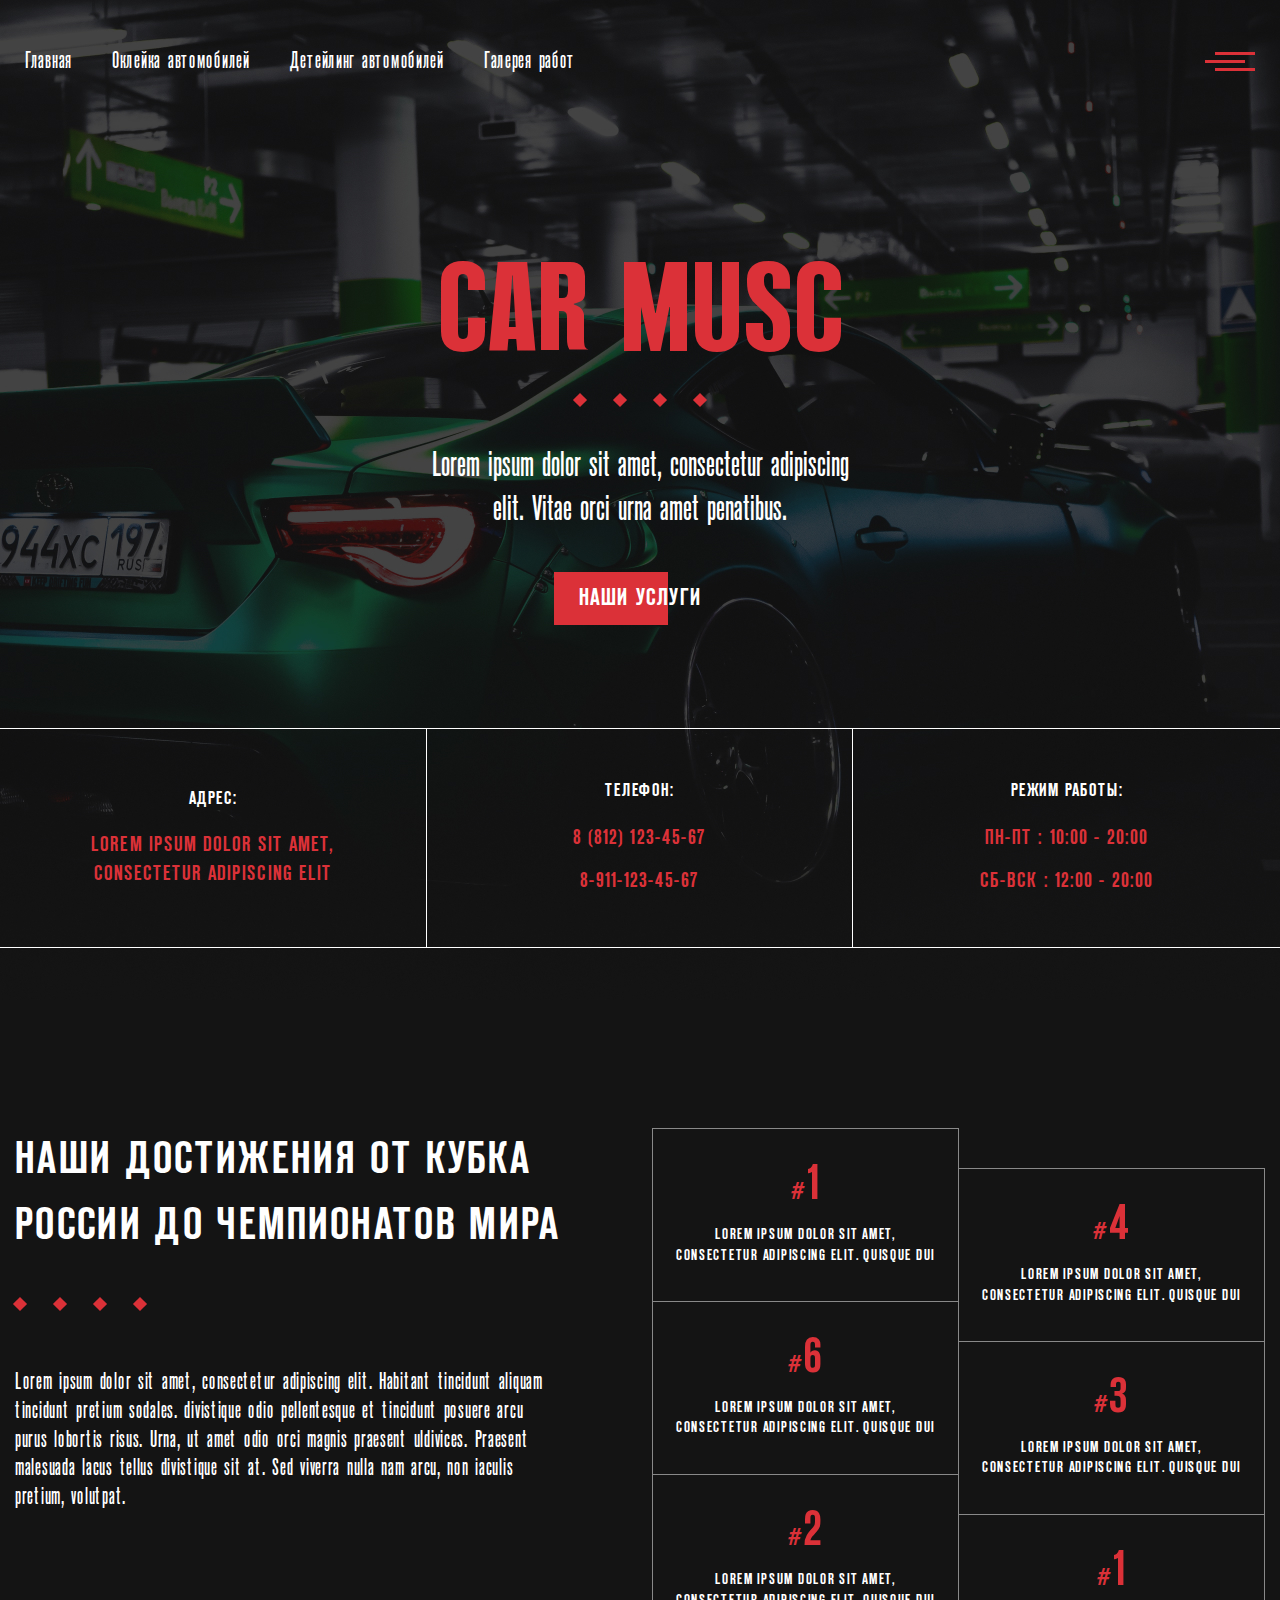
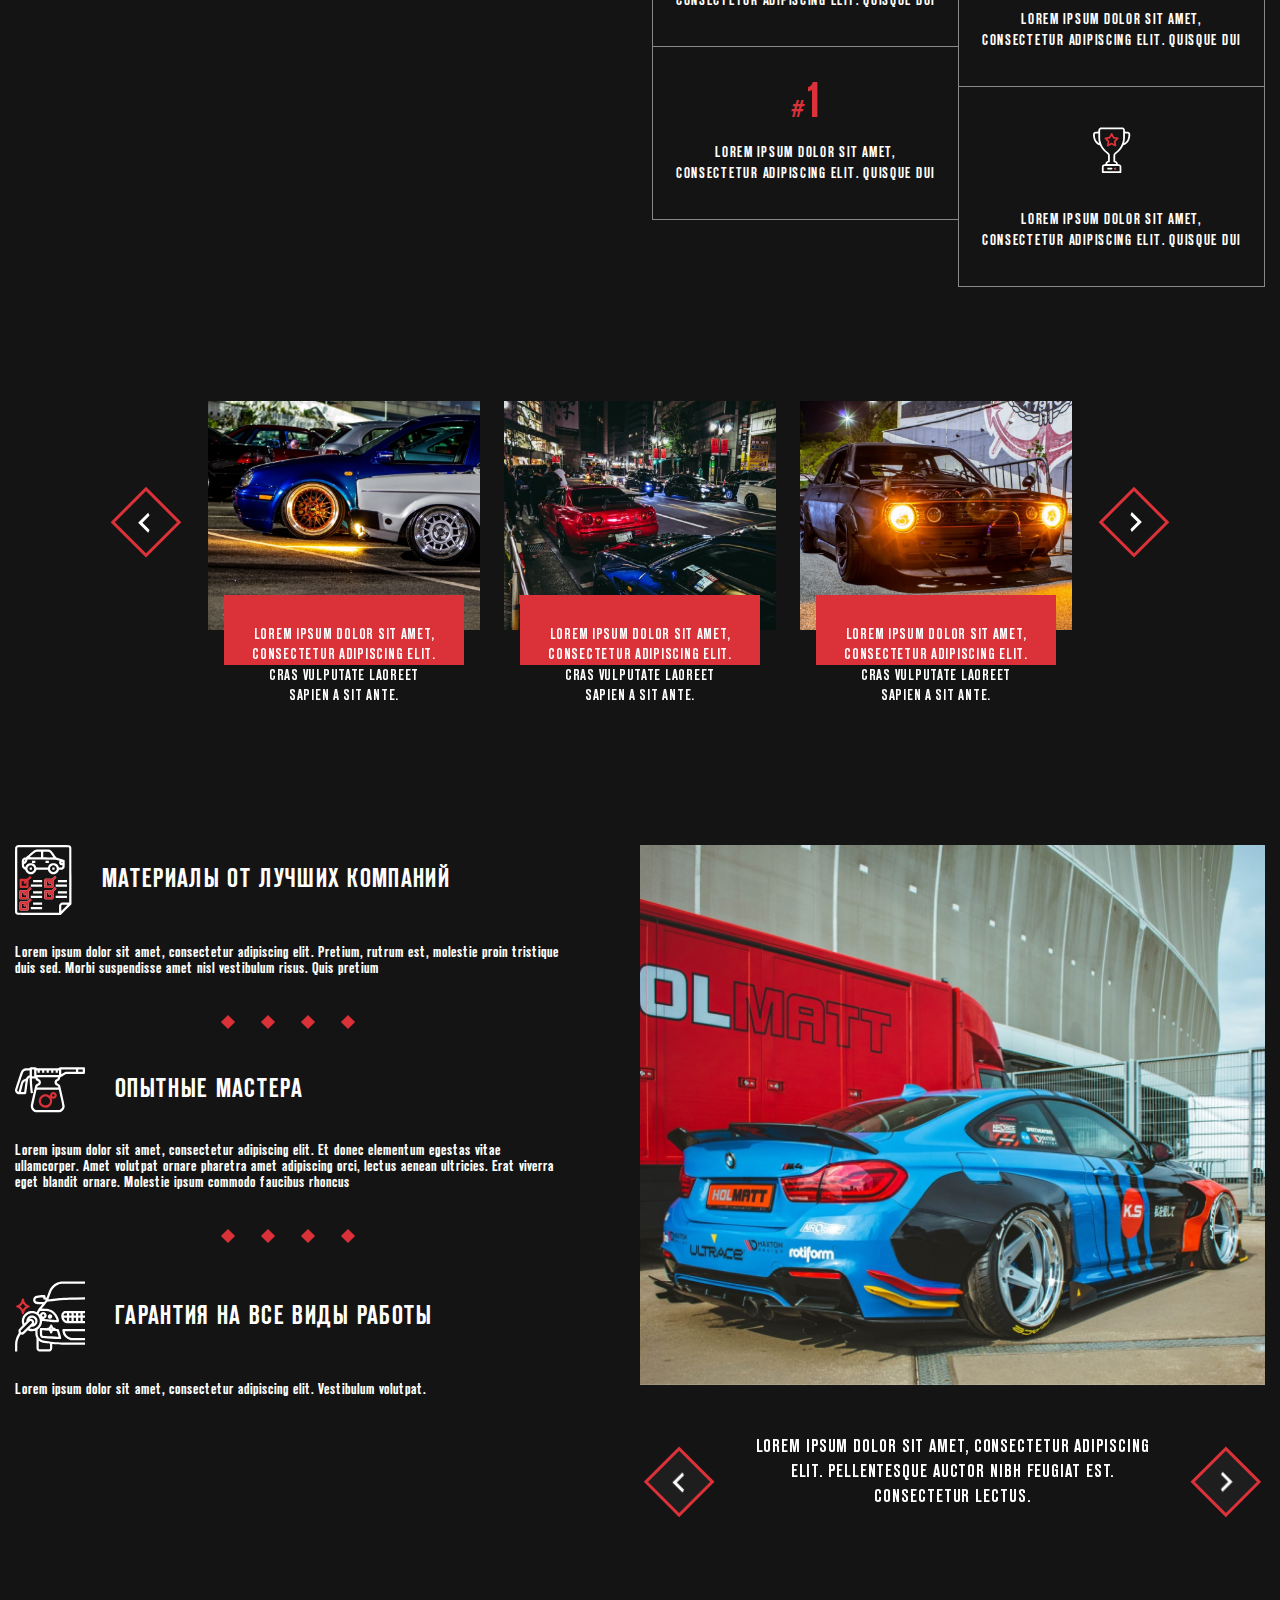
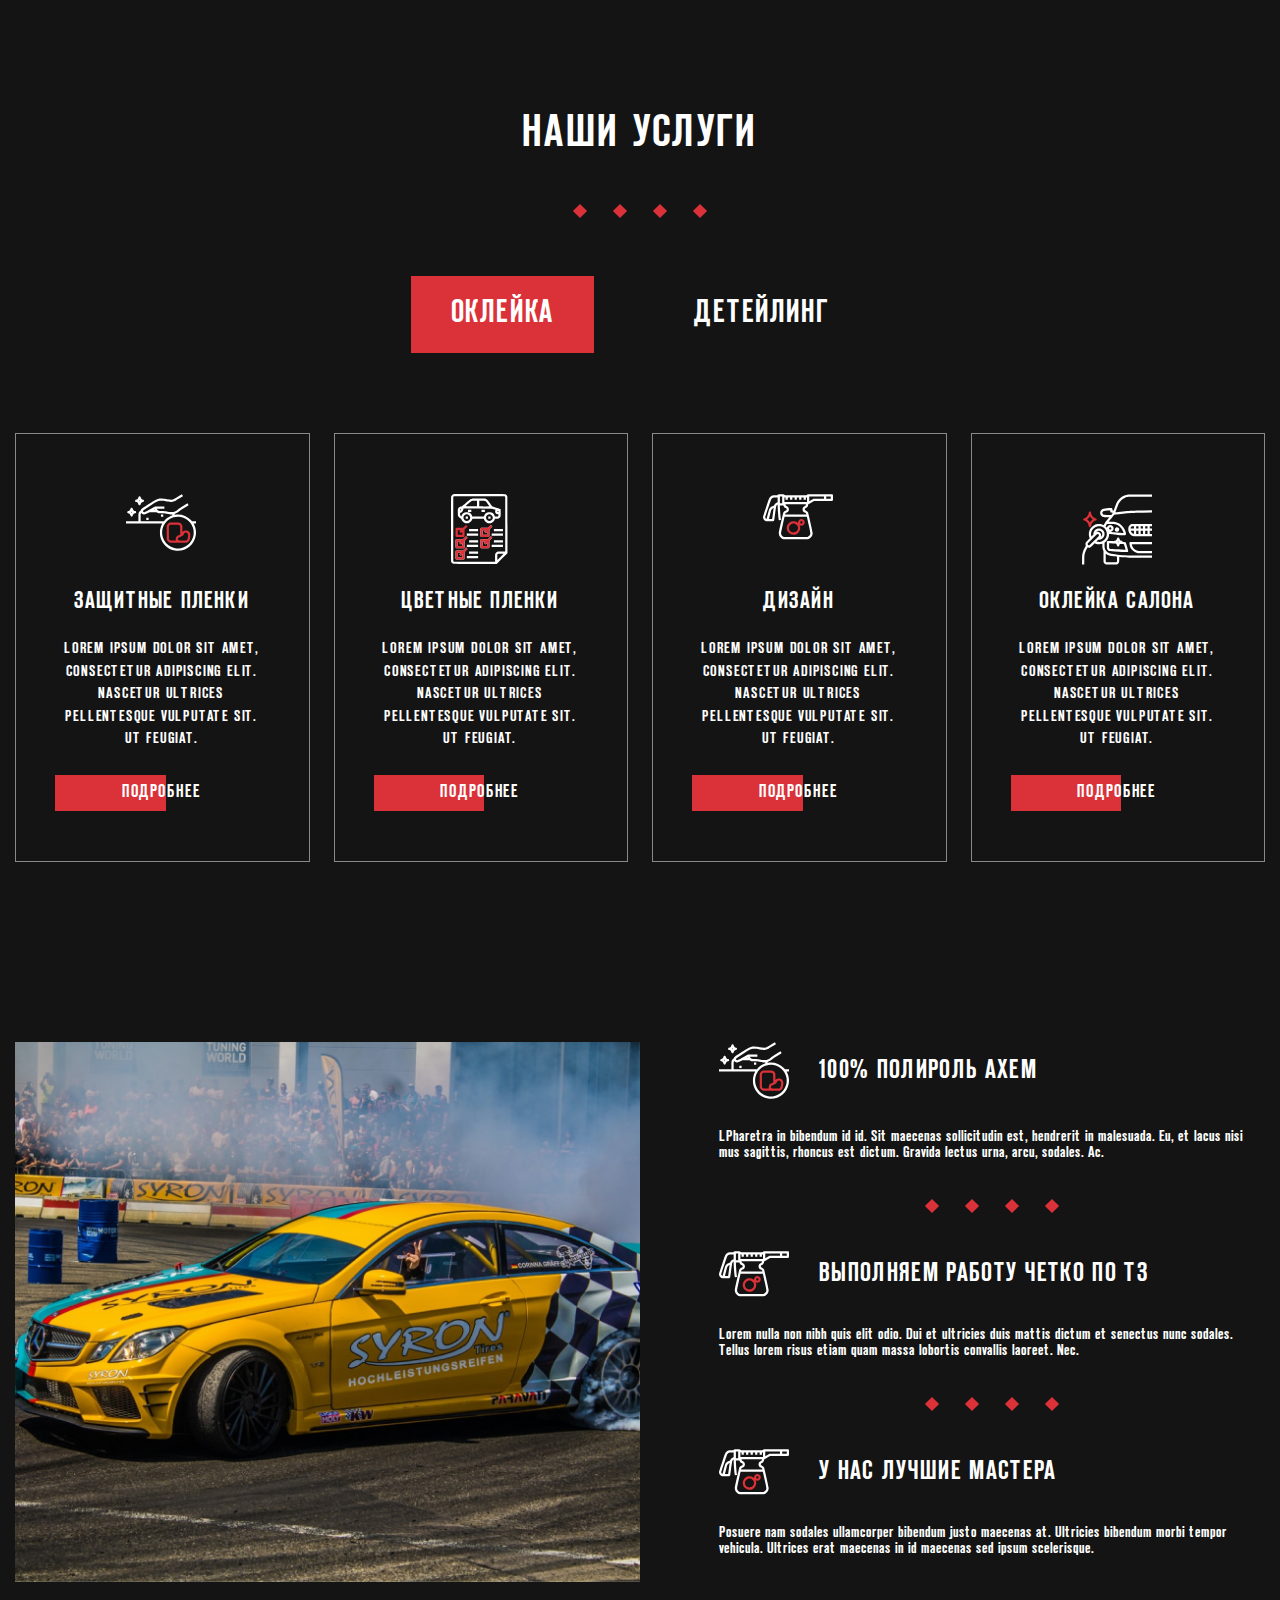
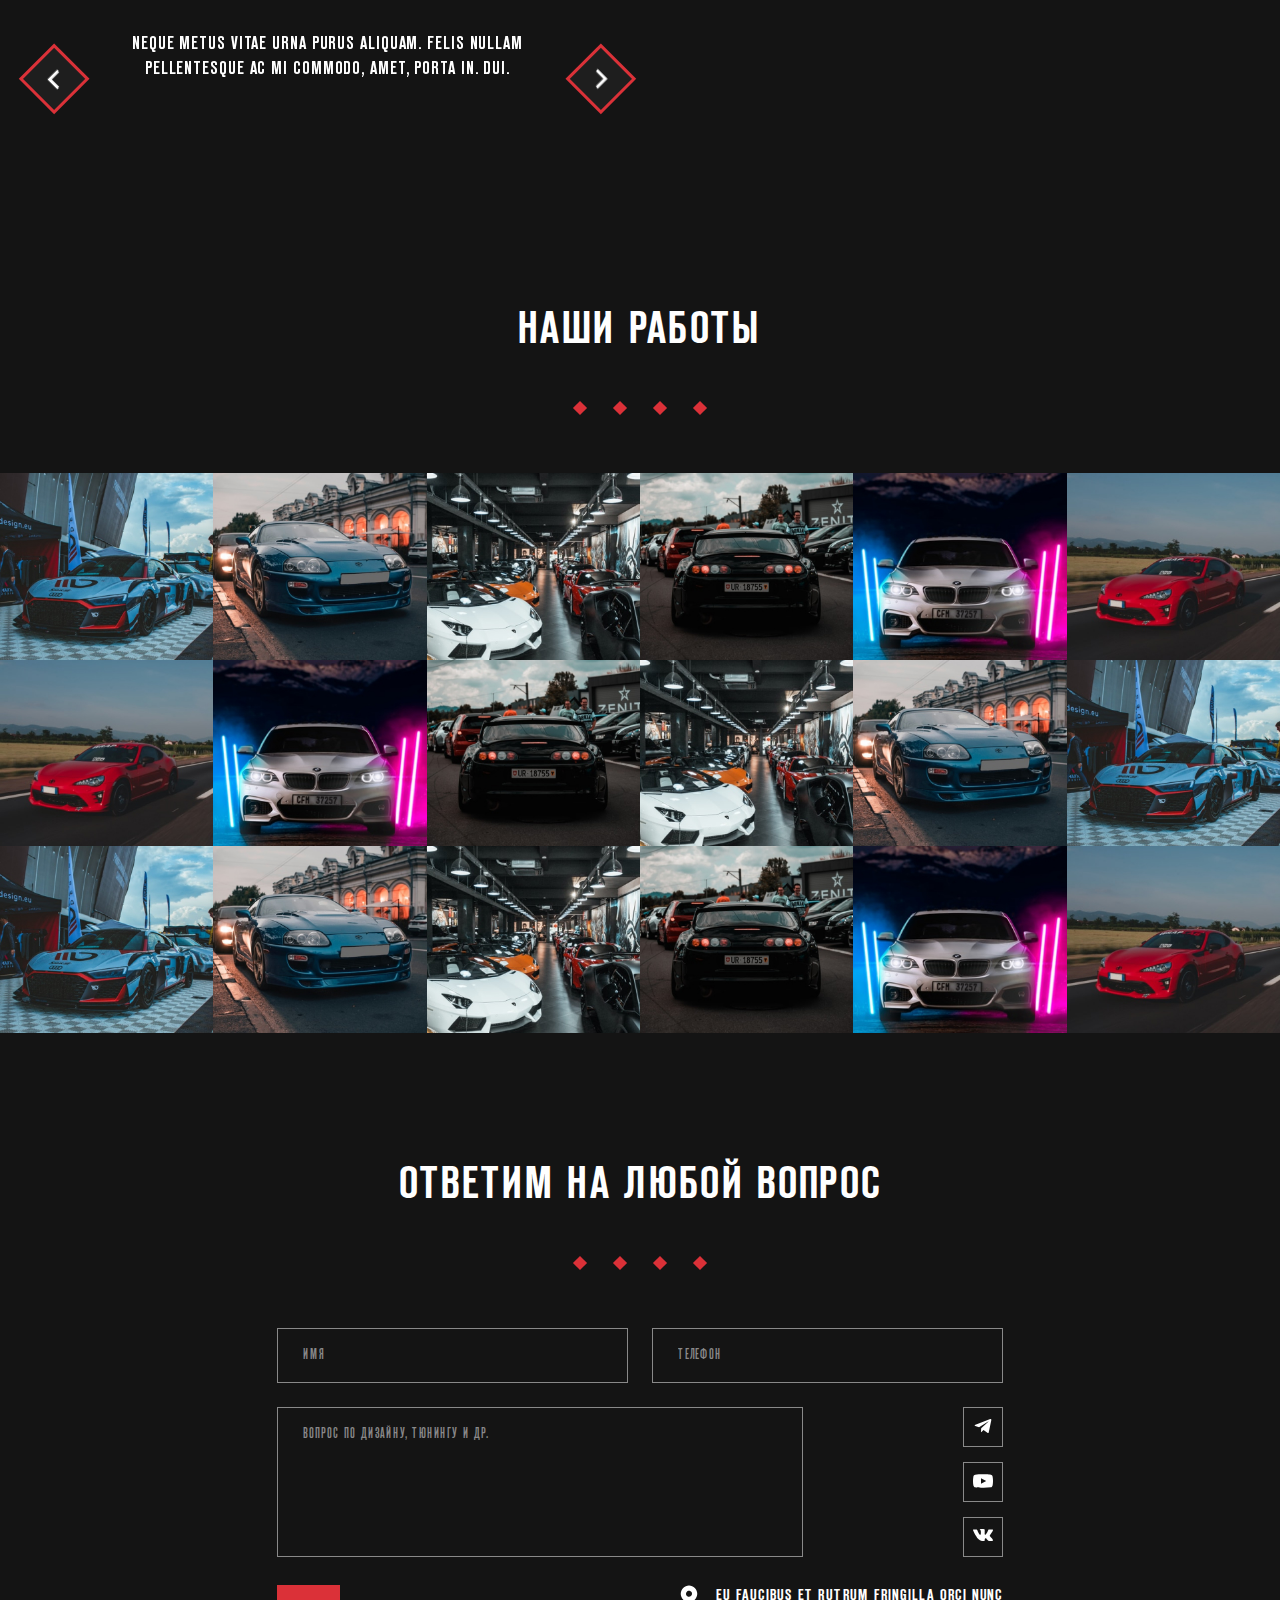
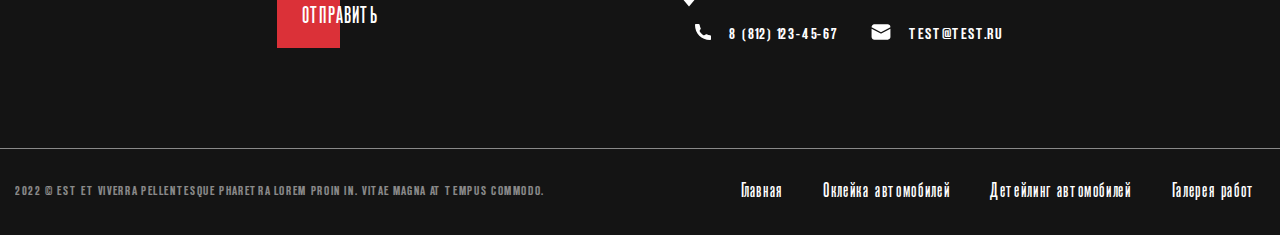
<file: index.html>
<!DOCTYPE html>
<html lang="en">
  <head>
    <meta charset="UTF-8" />
    <meta http-equiv="X-UA-Compatible" content="IE=edge" />
    <meta name="viewport" content="widdiv=device-widdiv, initial-scale=1.0" />
    <link rel="stylesheet" href="./css/style.css" />
    <link
      rel="stylesheet"
      href="https://cdn.jsdelivr.net/npm/swiper@9/swiper-bundle.min.css"
    />
    <title>Auto Musc</title>
  </head>
  <body>
    <div class="wrapper">
      <header class="header">
        <div class="header__container _container">
          <div class="header__body">
            <nav class="header__menu menu">
              <ul class="menu__list">
                <li class="menu__link">
                  <a data-scrollto=".main" href="#">Главная</a>
                </li>
                <li class="menu__link">
                  <a href="glueing.html">Оклейка автомобилей</a>
                </li>
                <li class="menu__link">
                  <a href="detailing.html">Детейлинг автомобилей</a>
                </li>
                <li class="menu__link">
                  <a data-scrollto=".gallery" href="#">Галерея работ</a>
                </li>
              </ul>
            </nav>
            <div class="header__burger burger">
              <div id="menuBurger" class="burger__icon">
                <span></span>
              </div>
              <div id="menuBurgerList" class="burger__menu">
                <ul class="burger__list">
                  <li class="burger__link">
                    <a href="prices.html">Стоимость услуг</a>
                  </li>
                  <li class="burger__link">
                    <a data-scrollto=".advantages" href="#">Наши достижения</a>
                  </li>
                  <li class="burger__link">
                    <a data-scrollto=".services" href="#">Наши услуги</a>
                  </li>
                  <li class="burger__link">
                    <a data-scrollto=".contacts" href="#">Контакты</a>
                  </li>
                </ul>
              </div>
            </div>
          </div>
        </div>
      </header>
      <main class="page">
        <section id="main" class="page__main main">
          <div class="main__background background-main">
            <img src="./images/mainPage/Rectangle 64.jpg" alt="Green Toyota" />
          </div>
          <div class="main__body">
            <div class="main__title"><h1>CAR MUSC</h1></div>
            <div class="main__squares squares">
              <span></span><span></span><span></span><span></span>
            </div>
            <div class="main__text">
              Lorem ipsum dolor sit amet, consectetur adipiscing elit. Vitae
              orci urna amet penatibus.
            </div>
            <div class="main__action">
              <a data-scrollto=".services" href="#" class="main__link"
                >Наши услуги</a
              >
              <div></div>
            </div>
            <div class="main__contacts contacts-main">
              <div class="contacts-main__body">
                <div class="contacts-main__column">
                  <div class="contacts-main__sub-title">адрес:</div>
                  <div class="contacts-main__contact">
                    <a href="#">
                      Lorem ipsum dolor sit amet, consectetur adipiscing elit
                    </a>
                  </div>
                </div>
                <div class="contacts-main__column">
                  <div class="contacts-main__sub-title">телефон:</div>
                  <div class="contacts-main__contact">
                    <a href="tel:88121234567"> 8 (812) 123-45-67</a>
                  </div>
                  <div class="contacts-main__contact">
                    <a href="tel:89111234567">8-911-123-45-67</a>
                  </div>
                </div>
                <div class="contacts-main__column">
                  <div class="contacts-main__sub-title">Режим работы:</div>
                  <div class="contacts-main__contact">
                    пн-пт : 10:00 - 20:00
                  </div>
                  <div class="contacts-main__contact">
                    сб-вск : 12:00 - 20:00
                  </div>
                </div>
              </div>
            </div>
          </div>
        </section>
        <section class="page__advantages advantages">
          <div class="advantages__container _container">
            <div class="advantages__body">
              <div class="advantages__text-block text-block-advantages">
                <h2 class="text-block-advantages__title">
                  наши достижения от кубка россии до чемпионатов мира
                </h2>
                <div class="text-block-advantages__squares squares">
                  <span></span><span></span><span></span><span></span>
                </div>
                <p class="text-block-advantages__text">
                  Lorem ipsum dolor sit amet, consectetur adipiscing elit.
                  Habitant tincidunt aliquam tincidunt pretium sodales.
                  divistique odio pellentesque et tincidunt posuere arcu purus
                  lobortis risus. Urna, ut amet odio orci magnis praesent
                  uldivices. Praesent malesuada lacus tellus divistique sit at.
                  Sed viverra nulla nam arcu, non iaculis pretium, volutpat.
                </p>
              </div>
              <div class="advantages__table table-advantages">
                <div
                  class="table-advantages__column table-advantages__column_left"
                >
                  <div class="table-advantages__element">
                    <div class="table-advantages__number">#<span>1</span></div>
                    <p class="table-advantages__text">
                      Lorem ipsum dolor sit amet, consectetur adipiscing elit.
                      Quisque dui
                    </p>
                  </div>
                  <div class="table-advantages__element">
                    <div class="table-advantages__number">#<span>6</span></div>
                    <p class="table-advantages__text">
                      Lorem ipsum dolor sit amet, consectetur adipiscing elit.
                      Quisque dui
                    </p>
                  </div>
                  <div class="table-advantages__element">
                    <div class="table-advantages__number">#<span>2</span></div>
                    <p class="table-advantages__text">
                      Lorem ipsum dolor sit amet, consectetur adipiscing elit.
                      Quisque dui
                    </p>
                  </div>
                  <div class="table-advantages__element">
                    <div class="table-advantages__number">#<span>1</span></div>
                    <p class="table-advantages__text">
                      Lorem ipsum dolor sit amet, consectetur adipiscing elit.
                      Quisque dui
                    </p>
                  </div>
                </div>
                <div
                  class="table-advantages__column table-advantages__column_right"
                >
                  <div class="table-advantages__element">
                    <div class="table-advantages__number">#<span>4</span></div>
                    <p class="table-advantages__text">
                      Lorem ipsum dolor sit amet, consectetur adipiscing elit.
                      Quisque dui
                    </p>
                  </div>
                  <div class="table-advantages__element">
                    <div class="table-advantages__number">#<span>3</span></div>
                    <p class="table-advantages__text">
                      Lorem ipsum dolor sit amet, consectetur adipiscing elit.
                      Quisque dui
                    </p>
                  </div>
                  <div class="table-advantages__element">
                    <div class="table-advantages__number">#<span>1</span></div>
                    <p class="table-advantages__text">
                      Lorem ipsum dolor sit amet, consectetur adipiscing elit.
                      Quisque dui
                    </p>
                  </div>
                  <div class="table-advantages__element">
                    <div class="table-advantages__number">
                      <img src="./images/icons/Cup.svg" alt="Cup" />
                    </div>
                    <p class="table-advantages__text">
                      Lorem ipsum dolor sit amet, consectetur adipiscing elit.
                      Quisque dui
                    </p>
                  </div>
                </div>
              </div>
            </div>
          </div>
        </section>
        <div class="page__slider slider">
          <div class="slider__container swiper-container">
            <div class="slider__button slider__button_prev">
              <img
                src="./images/icons/Arrow.svg"
                alt="arrow"
                class="slider__arrow"
              />
            </div>
            <div class="slider__wrapper swiper-wrapper">
              <div class="slider__slide slide swiper-slide">
                <img src="./images/mainSlider/1.jpg" alt="blue car" />
                <div class="slide__rectangle">
                  <div class="slide__text">
                    Lorem ipsum dolor sit amet, consectetur adipiscing elit.
                    Cras vulputate laoreet sapien a sit ante.
                  </div>
                </div>
              </div>
              <div class="slider__slide slide swiper-slide">
                <img src="./images/mainSlider/2.jpg" alt="red car" />
                <div class="slide__rectangle">
                  <div class="slide__text">
                    Lorem ipsum dolor sit amet, consectetur adipiscing elit.
                    Cras vulputate laoreet sapien a sit ante.
                  </div>
                </div>
              </div>
              <div class="slider__slide slide swiper-slide">
                <img src="./images/mainSlider/3.jpg" alt="muscle car" />
                <div class="slide__rectangle">
                  <div class="slide__text">
                    Lorem ipsum dolor sit amet, consectetur adipiscing elit.
                    Cras vulputate laoreet sapien a sit ante.
                  </div>
                </div>
              </div>
              <div class="slider__slide slide swiper-slide">
                <img src="./images/mainSlider/1.jpg" alt="blue car" />
                <div class="slide__rectangle">
                  <div class="slide__text">
                    Lorem ipsum dolor sit amet, consectetur adipiscing elit.
                    Cras vulputate laoreet sapien a sit ante.
                  </div>
                </div>
              </div>
              <div class="slider__slide slide swiper-slide">
                <img src="./images/mainSlider/2.jpg" alt="red car" />
                <div class="slide__rectangle">
                  <div class="slide__text">
                    Lorem ipsum dolor sit amet, consectetur adipiscing elit.
                    Cras vulputate laoreet sapien a sit ante.
                  </div>
                </div>
              </div>
              <div class="slider__slide slide swiper-slide">
                <img src="./images/mainSlider/3.jpg" alt="muscle car" />
                <div class="slide__rectangle">
                  <div class="slide__text">
                    Lorem ipsum dolor sit amet, consectetur adipiscing elit.
                    Cras vulputate laoreet sapien a sit ante.
                  </div>
                </div>
              </div>
            </div>
            <div class="slider__button slider__button_next">
              <img
                src="./images/icons/Arrow.svg"
                alt="arrow"
                class="slider__arrow"
              />
            </div>
          </div>
        </div>
        <div class="page__pros1 pros">
          <div class="pros__container _container">
            <div class="pros__body">
              <div class="pros__text-block text-block-pros">
                <div class="text-block-pros__item">
                  <div class="text-block-pros__title-block title-block-pros">
                    <div class="title-block-pros__icon">
                      <img src="./images/icons/Materials.svg" alt="icon" />
                    </div>
                    <div class="title-block-pros__title">
                      материалы от лучших компаний
                    </div>
                  </div>
                  <div class="text-block-pros__text">
                    <p>
                      Lorem ipsum dolor sit amet, consectetur adipiscing elit.
                      Pretium, rutrum est, molestie proin tristique duis sed.
                      Morbi suspendisse amet nisl vestibulum risus. Quis pretium
                    </p>
                  </div>
                </div>
                <div class="text-block-pros__squares squares">
                  <span></span><span></span><span></span><span></span>
                </div>
                <div class="text-block-pros__item">
                  <div class="text-block-pros__title-block title-block-pros">
                    <div class="title-block-pros__icon">
                      <img
                        src="./images/icons/ExperiencedMasters.svg"
                        alt="icon"
                      />
                    </div>
                    <div class="title-block-pros__title">Опытные мастера</div>
                  </div>
                  <div class="text-block-pros__text">
                    <p>
                      Lorem ipsum dolor sit amet, consectetur adipiscing elit.
                      Et donec elementum egestas vitae ullamcorper. Amet
                      volutpat ornare pharetra amet adipiscing orci, lectus
                      aenean ultricies. Erat viverra eget blandit ornare.
                      Molestie ipsum commodo faucibus rhoncus
                    </p>
                  </div>
                </div>
                <div class="text-block-pros__squares squares">
                  <span></span><span></span><span></span><span></span>
                </div>
                <div class="text-block-pros__item">
                  <div class="text-block-pros__title-block title-block-pros">
                    <div class="title-block-pros__icon">
                      <img src="./images/icons/Warranty.svg" alt="icon" />
                    </div>
                    <div class="title-block-pros__title">
                      Гарантия на все виды работы
                    </div>
                  </div>
                  <div class="text-block-pros__text">
                    <p>
                      Lorem ipsum dolor sit amet, consectetur adipiscing elit.
                      Vestibulum volutpat.
                    </p>
                  </div>
                </div>
              </div>
              <div class="pros__image-slider slider-pros">
                <div class="slider-pros__container swiper-container">
                  <div class="slider-pros__wrapper swiper-wrapper">
                    <div class="slider-pros__slide swiper-slide slide-pros">
                      <div class="slide-pros__wrapper">
                        <img
                          src="./images/servicesSlider/1.jpg"
                          alt="bmw"
                          class="slide-pros__image"
                        />
                        <div class="slide-pros__text">
                          Lorem ipsum dolor sit amet, consectetur adipiscing
                          elit. Pellentesque auctor nibh feugiat est.
                          Consectetur lectus.
                        </div>
                      </div>
                    </div>
                    <div class="slider-pros__slide swiper-slide slide-pros">
                      <div class="slide-pros__wrapper">
                        <img
                          src="./images/servicesSlider/2.jpg"
                          alt="mercedes"
                          class="slide-pros__image"
                        />
                        <div class="slide-pros__text">
                          Neque metus vitae urna purus aliquam. Felis nullam
                          pellentesque ac mi commodo, amet, porta in. Dui.
                        </div>
                      </div>
                    </div>
                  </div>
                </div>
                <div class="slider-pros__button slider-pros__button_prev">
                  <img
                    src="./images/icons/Arrow.svg"
                    alt="arrow"
                    class="slider__arrow"
                  />
                </div>
                <div class="slider-pros__button slider-pros__button_next">
                  <img
                    src="./images/icons/Arrow.svg"
                    alt="arrow"
                    class="slider__arrow"
                  />
                </div>
              </div>
            </div>
          </div>
        </div>
        <section class="page__services services">
          <div class="services__container _container">
            <div class="services__body">
              <div class="services__title"><h2>Наши услуги</h2></div>
              <div class="services__squares squares">
                <span></span><span></span><span></span><span></span>
              </div>
              <div class="services__tab tab-services">
                <div class="tab-services__body">
                  <div class="tab-services__service inUse">
                    <a data-goto="glueing" href="#">Оклейка</a>
                  </div>
                  <div class="tab-services__service">
                    <a data-goto="detailing" href="#">Детейлинг</a>
                  </div>
                </div>
              </div>
              <div id="glueing" class="services__table table-services openTab">
                <div class="table-services__body">
                  <div class="table-services__column">
                    <div class="table-services__icon">
                      <img
                        src="./images/icons/ProtectiveFilms.svg"
                        alt="icon"
                      />
                    </div>
                    <div class="table-services__sub-title">Защитные пленки</div>
                    <div class="table-services__text">
                      <p>
                        Lorem ipsum dolor sit amet, consectetur adipiscing elit.
                        Nascetur ultrices pellentesque vulputate sit. Ut
                        feugiat.
                      </p>
                    </div>
                    <div class="table-services__link">
                      <a href="glueing.html">Подробнее</a>
                      <div></div>
                    </div>
                  </div>
                  <div class="table-services__column">
                    <div class="table-services__icon">
                      <img src="./images/icons/Materials.svg" alt="icon" />
                    </div>
                    <div class="table-services__sub-title">Цветные пленки</div>
                    <div class="table-services__text">
                      <p>
                        Lorem ipsum dolor sit amet, consectetur adipiscing elit.
                        Nascetur ultrices pellentesque vulputate sit. Ut
                        feugiat.
                      </p>
                    </div>
                    <div class="table-services__link">
                      <a href="glueing.html">Подробнее</a>
                      <div></div>
                    </div>
                  </div>
                  <div class="table-services__column">
                    <div class="table-services__icon">
                      <img
                        src="./images/icons/ExperiencedMasters.svg"
                        alt="icon"
                      />
                    </div>
                    <div class="table-services__sub-title">Дизайн</div>
                    <div class="table-services__text">
                      <p>
                        Lorem ipsum dolor sit amet, consectetur adipiscing elit.
                        Nascetur ultrices pellentesque vulputate sit. Ut
                        feugiat.
                      </p>
                    </div>
                    <div class="table-services__link">
                      <a href="glueing.html">Подробнее</a>
                      <div></div>
                    </div>
                  </div>
                  <div class="table-services__column">
                    <div class="table-services__icon">
                      <img src="./images/icons/Warranty.svg" alt="icon" />
                    </div>
                    <div class="table-services__sub-title">Оклейка салона</div>
                    <div class="table-services__text">
                      <p>
                        Lorem ipsum dolor sit amet, consectetur adipiscing elit.
                        Nascetur ultrices pellentesque vulputate sit. Ut
                        feugiat.
                      </p>
                    </div>
                    <div class="table-services__link">
                      <a href="glueing.html">Подробнее</a>
                      <div></div>
                    </div>
                  </div>
                </div>
              </div>
              <div id="detailing" class="services__table table-services">
                <div class="table-services__body">
                  <div class="table-services__column">
                    <div class="table-services__icon">
                      <img src="./images/icons/Cup.svg" alt="icon" />
                    </div>
                    <div class="table-services__sub-title">Какие-то штуки</div>
                    <div class="table-services__text">
                      <p>
                        Lorem ipsum dolor sit amet, consectetur adipiscing elit.
                        Nascetur ultrices pellentesque vulputate sit. Ut
                        feugiat.
                      </p>
                    </div>
                    <div class="table-services__link">
                      <a href="detailing.html">Подробнее</a>
                      <div></div>
                    </div>
                  </div>
                  <div class="table-services__column">
                    <div class="table-services__icon">
                      <img
                        src="./images/icons/ExperiencedMasters.svg"
                        alt="icon"
                      />
                    </div>
                    <div class="table-services__sub-title">
                      Еще какие-то штуки
                    </div>
                    <div class="table-services__text">
                      <p>
                        Lorem ipsum dolor sit amet, consectetur adipiscing elit.
                        Nascetur ultrices pellentesque vulputate sit. Ut
                        feugiat.
                      </p>
                    </div>
                    <div class="table-services__link">
                      <a href="detailing.html">Подробнее</a>
                      <div></div>
                    </div>
                  </div>
                  <div class="table-services__column">
                    <div class="table-services__icon">
                      <img src="./images/icons/Warranty.svg" alt="icon" />
                    </div>
                    <div class="table-services__sub-title">И еще</div>
                    <div class="table-services__text">
                      <p>
                        Lorem ipsum dolor sit amet, consectetur adipiscing elit.
                        Nascetur ultrices pellentesque vulputate sit. Ut
                        feugiat.
                      </p>
                    </div>
                    <div class="table-services__link">
                      <a href="detailing.html">Подробнее</a>
                      <div></div>
                    </div>
                  </div>
                  <div class="table-services__column">
                    <div class="table-services__icon">
                      <img src="./images/icons/Materials.svg" alt="icon" />
                    </div>
                    <div class="table-services__sub-title">все, хватат</div>
                    <div class="table-services__text">
                      <p>
                        Lorem ipsum dolor sit amet, consectetur adipiscing elit.
                        Nascetur ultrices pellentesque vulputate sit. Ut
                        feugiat.
                      </p>
                    </div>
                    <div class="table-services__link">
                      <a href="detailing.html">Подробнее</a>
                      <div></div>
                    </div>
                  </div>
                </div>
              </div>
            </div>
          </div>
        </section>
        <div class="page__pros2 pros">
          <div class="pros__container _container">
            <div class="pros__body">
              <div class="pros__image-slider slider-pros">
                <div class="slider-pros__container swiper-container">
                  <div class="slider-pros__wrapper swiper-wrapper">
                    <div class="slider-pros__slide swiper-slide slide-pros">
                      <div class="slide-pros__wrapper">
                        <img
                          src="./images/servicesSlider/2.jpg"
                          alt="mercedes"
                          class="slide-pros__image"
                        />
                        <div class="slide-pros__text">
                          Neque metus vitae urna purus aliquam. Felis nullam
                          pellentesque ac mi commodo, amet, porta in. Dui.
                        </div>
                      </div>
                    </div>
                    <div class="slider-pros__slide swiper-slide slide-pros">
                      <div class="slide-pros__wrapper">
                        <img
                          src="./images/servicesSlider/1.jpg"
                          alt="bmw"
                          class="slide-pros__image"
                        />
                        <div class="slide-pros__text">
                          Lorem ipsum dolor sit amet, consectetur adipiscing
                          elit. Pellentesque auctor nibh feugiat est.
                          Consectetur lectus.
                        </div>
                      </div>
                    </div>
                  </div>
                </div>
                <div class="slider-pros__button slider-pros__button_prev">
                  <img
                    src="./images/icons/Arrow.svg"
                    alt="arrow"
                    class="slider__arrow"
                  />
                </div>
                <div class="slider-pros__button slider-pros__button_next">
                  <img
                    src="./images/icons/Arrow.svg"
                    alt="arrow"
                    class="slider__arrow"
                  />
                </div>
              </div>
              <div class="pros__text-block text-block-pros">
                <div class="text-block-pros__item">
                  <div class="text-block-pros__title-block title-block-pros">
                    <div class="title-block-pros__icon">
                      <img
                        src="./images/icons/ProtectiveFilms.svg"
                        alt="icon"
                      />
                    </div>
                    <div class="title-block-pros__title">
                      100% полироль axem
                    </div>
                  </div>
                  <div class="text-block-pros__text">
                    <p>
                      LPharetra in bibendum id id. Sit maecenas sollicitudin
                      est, hendrerit in malesuada. Eu, et lacus nisi mus
                      sagittis, rhoncus est dictum. Gravida lectus urna, arcu,
                      sodales. Ac.
                    </p>
                  </div>
                </div>
                <div class="text-block-pros__squares squares">
                  <span></span><span></span><span></span><span></span>
                </div>
                <div class="text-block-pros__item">
                  <div class="text-block-pros__title-block title-block-pros">
                    <div class="title-block-pros__icon">
                      <img
                        src="./images/icons/ExperiencedMasters.svg"
                        alt="icon"
                      />
                    </div>
                    <div class="title-block-pros__title">
                      выполняем работу четко по тз
                    </div>
                  </div>
                  <div class="text-block-pros__text">
                    <p>
                      Lorem nulla non nibh quis elit odio. Dui et ultricies duis
                      mattis dictum et senectus nunc sodales. Tellus lorem risus
                      etiam quam massa lobortis convallis laoreet. Nec.
                    </p>
                  </div>
                </div>
                <div class="text-block-pros__squares squares">
                  <span></span><span></span><span></span><span></span>
                </div>
                <div class="text-block-pros__item">
                  <div class="text-block-pros__title-block title-block-pros">
                    <div class="title-block-pros__icon">
                      <img
                        src="./images/icons/ExperiencedMasters.svg"
                        alt="icon"
                      />
                    </div>
                    <div class="title-block-pros__title">
                      у нас лучшие мастера
                    </div>
                  </div>
                  <div class="text-block-pros__text">
                    <p>
                      Posuere nam sodales ullamcorper bibendum justo maecenas
                      at. Ultricies bibendum morbi tempor vehicula. Ultrices
                      erat maecenas in id maecenas sed ipsum scelerisque.
                    </p>
                  </div>
                </div>
              </div>
            </div>
          </div>
        </div>
        <section id="gallery" class="page__gallery gallery">
          <div class="gallery__body">
            <div class="gallery__title"><h2>Наши работы</h2></div>
            <div class="gallery__squares squares">
              <span></span><span></span><span></span><span></span>
            </div>
            <div class="gallery__content">
              <div class="gallery__image">
                <img src="./images/Gallery/1.jpg" alt="car photo" />
              </div>
              <div class="gallery__image">
                <img src="./images/Gallery/2.jpg" alt="car photo" />
              </div>
              <div class="gallery__image">
                <img src="./images/Gallery/3.jpg" alt="car photo" />
              </div>
              <div class="gallery__image">
                <img src="./images/Gallery/4.jpg" alt="car photo" />
              </div>
              <div class="gallery__image">
                <img src="./images/Gallery/5.jpg" alt="car photo" />
              </div>
              <div class="gallery__image">
                <img src="./images/Gallery/6.jpg" alt="car photo" />
              </div>
              <div class="gallery__image">
                <img src="./images/Gallery/6.jpg" alt="car photo" />
              </div>
              <div class="gallery__image">
                <img src="./images/Gallery/5.jpg" alt="car photo" />
              </div>
              <div class="gallery__image">
                <img src="./images/Gallery/4.jpg" alt="car photo" />
              </div>
              <div class="gallery__image">
                <img src="./images/Gallery/3.jpg" alt="car photo" />
              </div>
              <div class="gallery__image">
                <img src="./images/Gallery/2.jpg" alt="car photo" />
              </div>
              <div class="gallery__image">
                <img src="./images/Gallery/1.jpg" alt="car photo" />
              </div>
              <div class="gallery__image">
                <img src="./images/Gallery/1.jpg" alt="car photo" />
              </div>
              <div class="gallery__image">
                <img src="./images/Gallery/2.jpg" alt="car photo" />
              </div>
              <div class="gallery__image">
                <img src="./images/Gallery/3.jpg" alt="car photo" />
              </div>
              <div class="gallery__image">
                <img src="./images/Gallery/4.jpg" alt="car photo" />
              </div>
              <div class="gallery__image">
                <img src="./images/Gallery/5.jpg" alt="car photo" />
              </div>
              <div class="gallery__image">
                <img src="./images/Gallery/6.jpg" alt="car photo" />
              </div>
            </div>
          </div>
        </section>
        <section class="page__contacts contacts">
          <div class="contacts__container _container">
            <div class="contacts__body">
              <div class="contacts__title">
                <h2>ответим на любой вопрос</h2>
              </div>
              <div class="contacts__squares squares">
                <span></span><span></span><span></span><span></span>
              </div>
              <form class="contacts__form">
                <div class="contacts__inputs inputs">
                  <div class="inputs__input">
                    <input
                      tabindex="1"
                      name="name"
                      type="text"
                      placeholder="Имя"
                      class="need-to-write _req"
                    />
                  </div>
                  <div class="inputs__input">
                    <input
                      tabindex="2"
                      name="tel"
                      type="tel"
                      placeholder="телефон"
                      class="need-to-write _req"
                    />
                  </div>
                </div>
                <div class="contacts__questions-wrapper">
                  <div class="contacts__questions">
                    <textarea
                      class="contacts__textarea need-to-write _req"
                      tabindex="3"
                      name="questions"
                      placeholder="Вопрос по дизайну, тюнингу и др."
                      maxlength="3000"
                    ></textarea>
                  </div>
                  <div class="contacts__social social">
                    <div class="social__body">
                      <div class="social__item">
                        <a href="#" class="social__link"
                          ><img
                            src="./images/icons/Telegram.svg"
                            alt="tg"
                            class="social__icon"
                        /></a>
                      </div>
                      <div class="social__item">
                        <a href="#" class="social__link"
                          ><img
                            src="./images/icons/Youtube.svg"
                            alt="yt"
                            class="social__icon"
                        /></a>
                      </div>
                      <div class="social__item">
                        <a href="#" class="social__link"
                          ><img
                            src="./images/icons/vk.svg"
                            alt="vk"
                            class="social__icon"
                        /></a>
                      </div>
                    </div>
                  </div>
                </div>
                <div class="contacts__submit-wrapper">
                  <div class="contacts__action">
                    <div class="contacts__button-rectangle"></div>
                    <button type="submit" class="contacts__button">
                      отправить
                    </button>
                  </div>
                  <div class="contacts__contacts contacts-block">
                    <div class="contacts-block__body">
                      <div class="contacts-block__address">
                        <a href="#" class="contacts-block__link">
                          <img
                            src="./images/icons/location.svg"
                            alt="location"
                          />
                          <span>Eu faucibus et rutrum fringilla orci nunc</span>
                        </a>
                      </div>
                      <div class="contacts-block__mail-tel">
                        <div class="contacts-block__phone">
                          <a
                            href="tel:88121234567"
                            class="contacts-block__link"
                          >
                            <img src="./images/icons/phone.svg" alt="phone" />
                            <span>8 (812) 123-45-67</span>
                          </a>
                        </div>
                        <div class="contacts-block__email">
                          <a
                            href="mailto:test@test.ru"
                            class="contacts-block__link"
                          >
                            <img src="./images/icons/mail.svg" alt="email" />
                            <span>test@test.ru</span>
                          </a>
                        </div>
                      </div>
                    </div>
                  </div>
                </div>
              </form>
            </div>
          </div>
        </section>
      </main>
      <footer class="footer">
        <div class="footer__container _container">
          <div class="footer__body">
            <div class="footer__rights">
              <span
                >2022 © Est et viverra pellentesque pharetra lorem proin in.
                Vitae magna at tempus commodo.</span
              >
            </div>
            <nav class="footer__menu menu">
              <ul class="menu__list">
                <li class="menu__link">
                  <a data-scrollto=".main" href="#">Главная</a>
                </li>
                <li class="menu__link">
                  <a href="glueing.html">Оклейка автомобилей</a>
                </li>
                <li class="menu__link">
                  <a href="detailing.html">Детейлинг автомобилей</a>
                </li>
                <li class="menu__link">
                  <a data-scrollto=".gallery" href="#">Галерея работ</a>
                </li>
              </ul>
            </nav>
          </div>
        </div>
      </footer>
    </div>
    <script src="https://cdn.jsdelivr.net/npm/swiper@9/swiper-bundle.min.js"></script>

    <script src="./scripts/script.js"></script>
  </body>
</html>
</file>
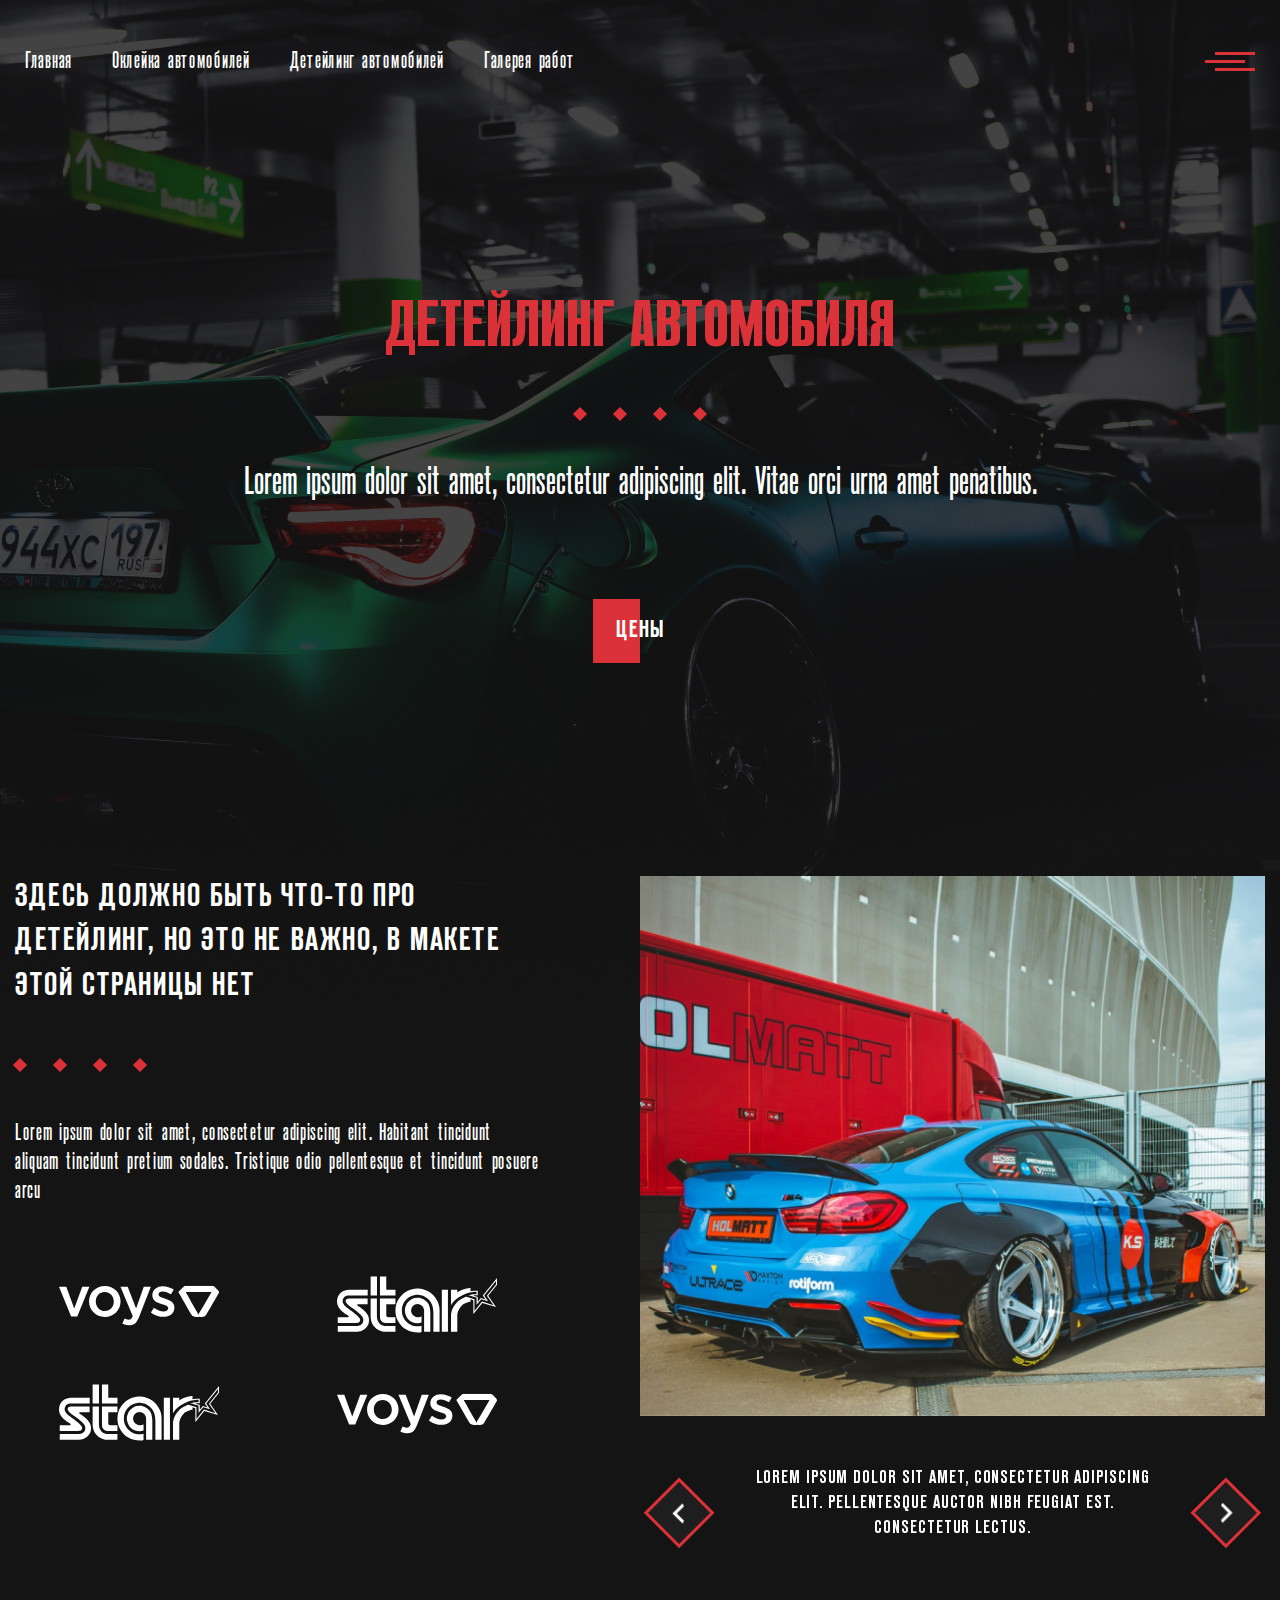
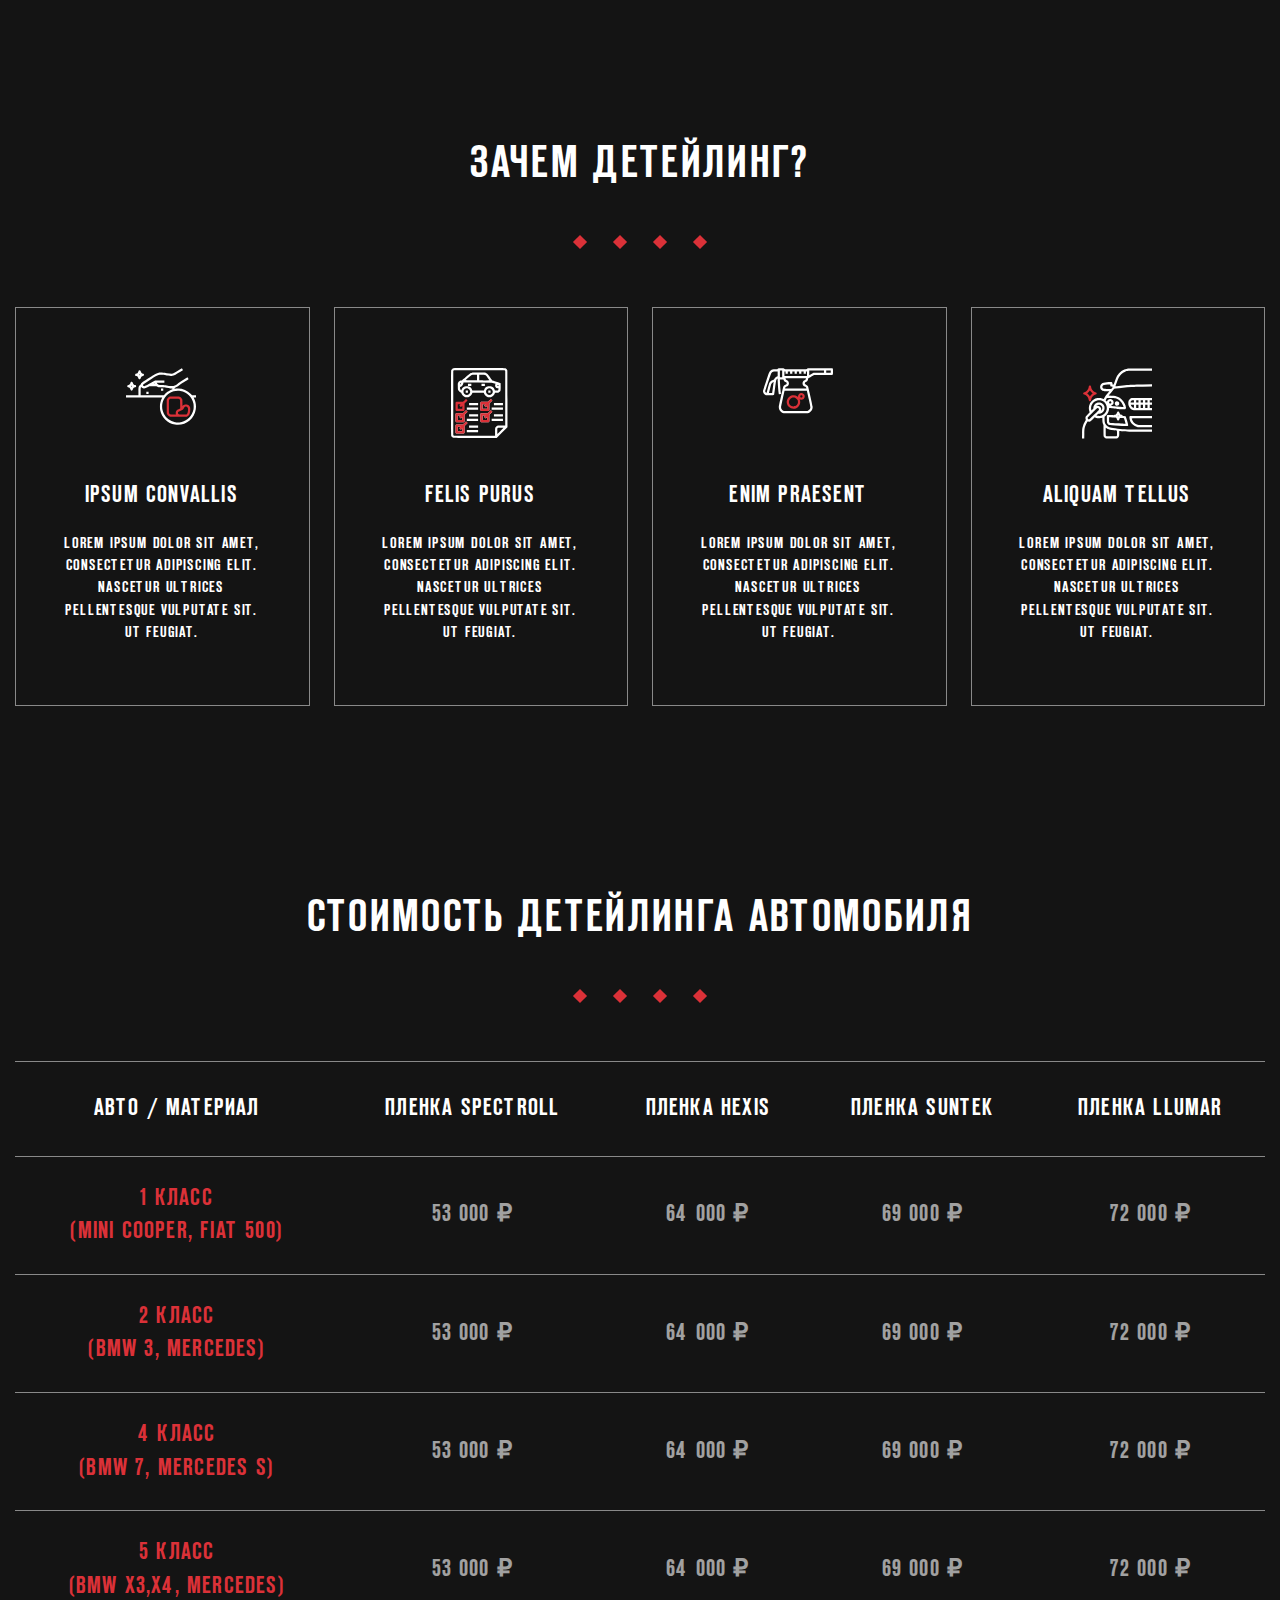
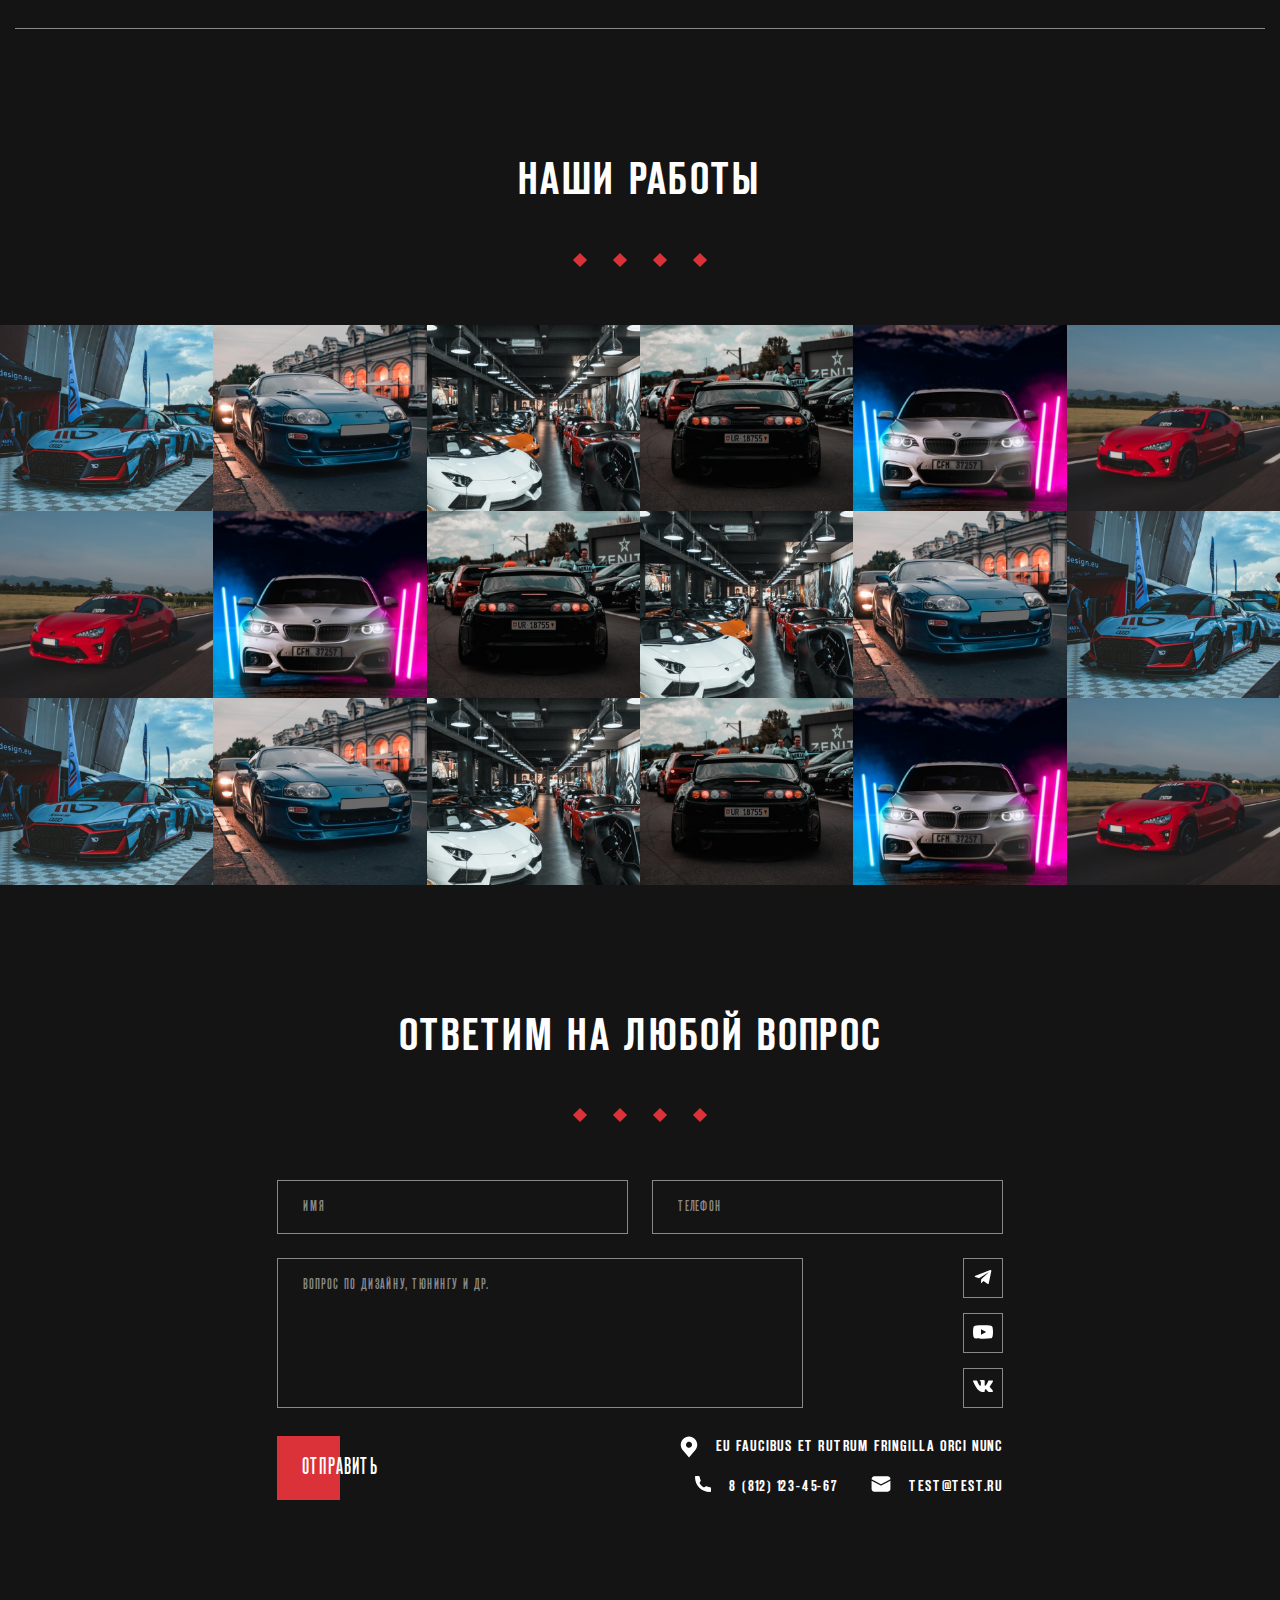
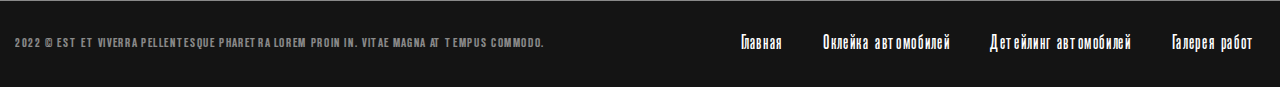
<file: detailing.html>
<!DOCTYPE html>
<html lang="en">
  <head>
    <meta charset="UTF-8" />
    <meta http-equiv="X-UA-Compatible" content="IE=edge" />
    <meta name="viewport" content="widdiv=device-widdiv, initial-scale=1.0" />
    <link rel="stylesheet" href="./css/style.css" />
    <link
      rel="stylesheet"
      href="https://cdn.jsdelivr.net/npm/swiper@9/swiper-bundle.min.css"
    />
    <title>Детейлинг Автомобиля</title>
  </head>
  <body>
    <div class="wrapper">
      <header class="header">
        <div class="header__container _container">
          <div class="header__body">
            <nav class="header__menu menu">
              <ul class="menu__list">
                <li class="menu__link">
                  <a href="index.html">Главная</a>
                </li>
                <li class="menu__link">
                  <a href="glueing.html">Оклейка автомобилей</a>
                </li>
                <li class="menu__link">
                  <a data-scrollto=".detailing" href="#"
                    >Детейлинг автомобилей</a
                  >
                </li>
                <li class="menu__link">
                  <a data-scrollto=".gallery" href="#">Галерея работ</a>
                </li>
              </ul>
            </nav>
            <div class="header__burger burger">
              <div id="menuBurger" class="burger__icon">
                <span></span>
              </div>
              <div id="menuBurgerList" class="burger__menu">
                <ul class="burger__list">
                  <li class="burger__link">
                    <a href="prices.html">Стоимость услуг</a>
                  </li>
                  <li class="burger__link">
                    <a data-scrollto=".detailing-pros" href="#"
                      >Зачем детейлинг?</a
                    >
                  </li>
                  <li class="burger__link">
                    <a data-scrollto=".detailing-price" href="#"
                      >Стоимость детейлинга</a
                    >
                  </li>
                  <li class="burger__link">
                    <a data-scrollto=".contacts" href="#">Контакты</a>
                  </li>
                </ul>
              </div>
            </div>
          </div>
        </div>
      </header>
      <main class="page3">
        <section class="page3__detailing detailing glueing">
          <div class="glueing__background background-main">
            <img src="./images/mainPage/Rectangle 64.jpg" alt="Green Toyota" />
          </div>
          <div class="glueing__container _container">
            <div class="glueing__body">
              <div class="glueing__title">
                <h3>Детейлинг автомобиля</h3>
              </div>
              <div class="glueing__squares squares">
                <span></span><span></span><span></span><span></span>
              </div>
              <div class="glueing__text">
                <p>
                  Lorem ipsum dolor sit amet, consectetur adipiscing elit. Vitae
                  orci urna amet penatibus.
                </p>
              </div>
              <div class="glueing__action">
                <a
                  data-scrollto=".detailing-price"
                  href="#"
                  class="glueing__link"
                  >цены</a
                >
                <div></div>
              </div>
            </div>
          </div>
        </section>
        <div class="page2__brands brands">
          <div class="brands__container _container">
            <div class="brands__body">
              <div class="brands__text-block brands-block">
                <div class="brands-block__body">
                  <div class="brands-block__sub-title">
                    Здесь должно быть что-то про детейлинг, но это не важно, в
                    макете этой страницы нет
                  </div>
                  <div class="brands-block__squares squares">
                    <span></span><span></span><span></span><span></span>
                  </div>
                  <div class="brands-block__text">
                    <p>
                      Lorem ipsum dolor sit amet, consectetur adipiscing elit.
                      Habitant tincidunt aliquam tincidunt pretium sodales.
                      Tristique odio pellentesque et tincidunt posuere arcu
                    </p>
                  </div>
                  <div class="brands-block__icons-wrapper">
                    <div class="brands-block__icon">
                      <img src="./images/partners/voys.svg" alt="voys logo" />
                    </div>
                    <div class="brands-block__icon">
                      <img
                        src="./images/partners/star-micronics-logo.svg"
                        alt="star logo"
                      />
                    </div>
                    <div class="brands-block__icon">
                      <img
                        src="./images/partners/star-micronics-logo.svg"
                        alt="star logo"
                      />
                    </div>
                    <div class="brands-block__icon">
                      <img src="./images/partners/voys.svg" alt="voys logo" />
                    </div>
                  </div>
                </div>
              </div>
              <div class="brands__slider slider-pros">
                <div class="slider-pros__container swiper-container">
                  <div class="slider-pros__wrapper swiper-wrapper">
                    <div class="slider-pros__slide swiper-slide slide-pros">
                      <div class="slide-pros__wrapper">
                        <img
                          src="./images/servicesSlider/1.jpg"
                          alt="bmw"
                          class="slide-pros__image"
                        />
                        <div class="slide-pros__text">
                          Lorem ipsum dolor sit amet, consectetur adipiscing
                          elit. Pellentesque auctor nibh feugiat est.
                          Consectetur lectus.
                        </div>
                      </div>
                    </div>
                    <div class="slider-pros__slide swiper-slide slide-pros">
                      <div class="slide-pros__wrapper">
                        <img
                          src="./images/servicesSlider/2.jpg"
                          alt="mercedes"
                          class="slide-pros__image"
                        />
                        <div class="slide-pros__text">
                          Neque metus vitae urna purus aliquam. Felis nullam
                          pellentesque ac mi commodo, amet, porta in. Dui.
                        </div>
                      </div>
                    </div>
                  </div>
                </div>
                <div class="slider-pros__button slider-pros__button_prev">
                  <img
                    src="./images/icons/Arrow.svg"
                    alt="arrow"
                    class="slider__arrow"
                  />
                </div>
                <div class="slider-pros__button slider-pros__button_next">
                  <img
                    src="./images/icons/Arrow.svg"
                    alt="arrow"
                    class="slider__arrow"
                  />
                </div>
              </div>
            </div>
          </div>
        </div>
        <section class="page2__film-pros detailing-pros film-pros">
          <div class="film-pros__container _container">
            <div class="film-pros__body">
              <div class="film-pros__title">
                <h2>Зачем детейлинг?</h2>
              </div>
              <div class="film-pros__squares squares">
                <span></span><span></span><span></span><span></span>
              </div>
              <div class="film-pros__table table-film-pros">
                <div class="table-film-pros__body">
                  <div class="table-film-pros__item">
                    <div class="table-film-pros__icon">
                      <img
                        src="./images/icons/ProtectiveFilms.svg"
                        alt="icon"
                      />
                    </div>
                    <div class="table-film-pros__sub-title">
                      Ipsum convallis
                    </div>
                    <div class="table-film-pros__text">
                      <p>
                        Lorem ipsum dolor sit amet, consectetur adipiscing elit.
                        Nascetur ultrices pellentesque vulputate sit. Ut
                        feugiat.
                      </p>
                    </div>
                  </div>
                  <div class="table-film-pros__item">
                    <div class="table-film-pros__icon">
                      <img src="./images/icons/Materials.svg" alt="icon" />
                    </div>
                    <div class="table-film-pros__sub-title">Felis purus</div>
                    <div class="table-film-pros__text">
                      <p>
                        Lorem ipsum dolor sit amet, consectetur adipiscing elit.
                        Nascetur ultrices pellentesque vulputate sit. Ut
                        feugiat.
                      </p>
                    </div>
                  </div>
                  <div class="table-film-pros__item">
                    <div class="table-film-pros__icon">
                      <img
                        src="./images/icons/ExperiencedMasters.svg"
                        alt="icon"
                      />
                    </div>
                    <div class="table-film-pros__sub-title">Enim praesent</div>
                    <div class="table-film-pros__text">
                      <p>
                        Lorem ipsum dolor sit amet, consectetur adipiscing elit.
                        Nascetur ultrices pellentesque vulputate sit. Ut
                        feugiat.
                      </p>
                    </div>
                  </div>
                  <div class="table-film-pros__item">
                    <div class="table-film-pros__icon">
                      <img src="./images/icons/Warranty.svg" alt="icon" />
                    </div>
                    <div class="table-film-pros__sub-title">Aliquam tellus</div>
                    <div class="table-film-pros__text">
                      <p>
                        Lorem ipsum dolor sit amet, consectetur adipiscing elit.
                        Nascetur ultrices pellentesque vulputate sit. Ut
                        feugiat.
                      </p>
                    </div>
                  </div>
                </div>
              </div>
            </div>
          </div>
        </section>
        <section class="page2__glue-price detailing-price glue-price">
          <div class="glue-price__container _container">
            <div class="glue-price__body">
              <div class="glue-price__title">
                <h2>Стоимость детейлинга автомобиля</h2>
              </div>
              <div class="glue-price__squares squares">
                <span></span><span></span><span></span><span></span>
              </div>
              <div class="prices__scroll">
                <span>скроль вправо >>></span>
              </div>
              <div class="glue-price__table-wrapper">
                <table class="glue-price__table table-glue">
                  <tr class="table-glue__header">
                    <td class="table-glue__header-item">
                      <span>авто / Материал</span>
                    </td>
                    <td class="table-glue__header-item">
                      <span>Пленка Spectroll</span>
                    </td>
                    <td class="table-glue__header-item">
                      <span>Пленка Hexis</span>
                    </td>
                    <td class="table-glue__header-item">
                      <span>Пленка SunTek</span>
                    </td>
                    <td class="table-glue__header-item">
                      <span>Пленка LLumar</span>
                    </td>
                  </tr>

                  <tr class="table-glue__row">
                    <td class="table-glue__item_auto table-glue__item">
                      <span
                        >1 класс <br />
                        (Mini cooper, Fiat 500)</span
                      >
                    </td>
                    <td class="table-glue__item"><span>53 000 ₽</span></td>
                    <td class="table-glue__item"><span>64 000 ₽</span></td>
                    <td class="table-glue__item"><span>69 000 ₽</span></td>
                    <td class="table-glue__item"><span>72 000 ₽</span></td>
                  </tr>
                  <tr class="table-glue__row">
                    <td class="table-glue__item_auto table-glue__item">
                      <span
                        >2 класс <br />
                        (BMW 3, Mercedes)</span
                      >
                    </td>
                    <td class="table-glue__item"><span>53 000 ₽</span></td>
                    <td class="table-glue__item"><span>64 000 ₽</span></td>
                    <td class="table-glue__item"><span>69 000 ₽</span></td>
                    <td class="table-glue__item"><span>72 000 ₽</span></td>
                  </tr>
                  <tr class="table-glue__row">
                    <td class="table-glue__item_auto table-glue__item">
                      <span
                        >4 класс <br />
                        (BMW 7, Mercedes S)</span
                      >
                    </td>
                    <td class="table-glue__item"><span>53 000 ₽</span></td>
                    <td class="table-glue__item"><span>64 000 ₽</span></td>
                    <td class="table-glue__item"><span>69 000 ₽</span></td>
                    <td class="table-glue__item"><span>72 000 ₽</span></td>
                  </tr>
                  <tr class="table-glue__row">
                    <td class="table-glue__item_auto table-glue__item">
                      <span
                        >5 класс <br />
                        (BMW X3,X4, Mercedes)</span
                      >
                    </td>
                    <td class="table-glue__item"><span>53 000 ₽</span></td>
                    <td class="table-glue__item"><span>64 000 ₽</span></td>
                    <td class="table-glue__item"><span>69 000 ₽</span></td>
                    <td class="table-glue__item"><span>72 000 ₽</span></td>
                  </tr>
                </table>
              </div>
            </div>
          </div>
        </section>
        <section id="gallery" class="page__gallery gallery">
          <div class="gallery__body">
            <div class="gallery__title"><h2>Наши работы</h2></div>
            <div class="gallery__squares squares">
              <span></span><span></span><span></span><span></span>
            </div>
            <div class="gallery__content">
              <div class="gallery__image">
                <img src="./images/Gallery/1.jpg" alt="car photo" />
              </div>
              <div class="gallery__image">
                <img src="./images/Gallery/2.jpg" alt="car photo" />
              </div>
              <div class="gallery__image">
                <img src="./images/Gallery/3.jpg" alt="car photo" />
              </div>
              <div class="gallery__image">
                <img src="./images/Gallery/4.jpg" alt="car photo" />
              </div>
              <div class="gallery__image">
                <img src="./images/Gallery/5.jpg" alt="car photo" />
              </div>
              <div class="gallery__image">
                <img src="./images/Gallery/6.jpg" alt="car photo" />
              </div>
              <div class="gallery__image">
                <img src="./images/Gallery/6.jpg" alt="car photo" />
              </div>
              <div class="gallery__image">
                <img src="./images/Gallery/5.jpg" alt="car photo" />
              </div>
              <div class="gallery__image">
                <img src="./images/Gallery/4.jpg" alt="car photo" />
              </div>
              <div class="gallery__image">
                <img src="./images/Gallery/3.jpg" alt="car photo" />
              </div>
              <div class="gallery__image">
                <img src="./images/Gallery/2.jpg" alt="car photo" />
              </div>
              <div class="gallery__image">
                <img src="./images/Gallery/1.jpg" alt="car photo" />
              </div>
              <div class="gallery__image">
                <img src="./images/Gallery/1.jpg" alt="car photo" />
              </div>
              <div class="gallery__image">
                <img src="./images/Gallery/2.jpg" alt="car photo" />
              </div>
              <div class="gallery__image">
                <img src="./images/Gallery/3.jpg" alt="car photo" />
              </div>
              <div class="gallery__image">
                <img src="./images/Gallery/4.jpg" alt="car photo" />
              </div>
              <div class="gallery__image">
                <img src="./images/Gallery/5.jpg" alt="car photo" />
              </div>
              <div class="gallery__image">
                <img src="./images/Gallery/6.jpg" alt="car photo" />
              </div>
            </div>
          </div>
        </section>
        <section class="page__contacts contacts">
          <div class="contacts__container _container">
            <div class="contacts__body">
              <div class="contacts__title">
                <h2>ответим на любой вопрос</h2>
              </div>
              <div class="contacts__squares squares">
                <span></span><span></span><span></span><span></span>
              </div>
              <form class="contacts__form">
                <div class="contacts__inputs inputs">
                  <div class="inputs__input">
                    <input
                      tabindex="1"
                      name="name"
                      type="text"
                      placeholder="Имя"
                      class="need-to-write _req"
                    />
                  </div>
                  <div class="inputs__input">
                    <input
                      tabindex="2"
                      name="tel"
                      type="tel"
                      placeholder="телефон"
                      class="need-to-write _req"
                    />
                  </div>
                </div>
                <div class="contacts__questions-wrapper">
                  <div class="contacts__questions">
                    <textarea
                      class="contacts__textarea need-to-write _req"
                      tabindex="3"
                      name="questions"
                      placeholder="Вопрос по дизайну, тюнингу и др."
                      maxlength="3000"
                    ></textarea>
                  </div>
                  <div class="contacts__social social">
                    <div class="social__body">
                      <div class="social__item">
                        <a href="#" class="social__link"
                          ><img
                            src="./images/icons/Telegram.svg"
                            alt="tg"
                            class="social__icon"
                        /></a>
                      </div>
                      <div class="social__item">
                        <a href="#" class="social__link"
                          ><img
                            src="./images/icons/Youtube.svg"
                            alt="yt"
                            class="social__icon"
                        /></a>
                      </div>
                      <div class="social__item">
                        <a href="#" class="social__link"
                          ><img
                            src="./images/icons/vk.svg"
                            alt="vk"
                            class="social__icon"
                        /></a>
                      </div>
                    </div>
                  </div>
                </div>
                <div class="contacts__submit-wrapper">
                  <div class="contacts__action">
                    <div class="contacts__button-rectangle"></div>
                    <button type="submit" class="contacts__button">
                      отправить
                    </button>
                  </div>
                  <div class="contacts__contacts contacts-block">
                    <div class="contacts-block__body">
                      <div class="contacts-block__address">
                        <a href="#" class="contacts-block__link">
                          <img
                            src="./images/icons/location.svg"
                            alt="location"
                          />
                          <span>Eu faucibus et rutrum fringilla orci nunc</span>
                        </a>
                      </div>
                      <div class="contacts-block__mail-tel">
                        <div class="contacts-block__phone">
                          <a
                            href="tel:88121234567"
                            class="contacts-block__link"
                          >
                            <img src="./images/icons/phone.svg" alt="phone" />
                            <span>8 (812) 123-45-67</span>
                          </a>
                        </div>
                        <div class="contacts-block__email">
                          <a
                            href="mailto:test@test.ru"
                            class="contacts-block__link"
                          >
                            <img src="./images/icons/mail.svg" alt="email" />
                            <span>test@test.ru</span>
                          </a>
                        </div>
                      </div>
                    </div>
                  </div>
                </div>
              </form>
            </div>
          </div>
        </section>
      </main>
      <footer class="footer">
        <div class="footer__container _container">
          <div class="footer__body">
            <div class="footer__rights">
              <span
                >2022 © Est et viverra pellentesque pharetra lorem proin in.
                Vitae magna at tempus commodo.</span
              >
            </div>
            <nav class="footer__menu menu">
              <ul class="menu__list">
                <li class="menu__link">
                  <a data-scrollto=".main" href="index.html">Главная</a>
                </li>
                <li class="menu__link">
                  <a href="glueing.html">Оклейка автомобилей</a>
                </li>
                <li class="menu__link">
                  <a data-scrollto=".detailing" href="#"
                    >Детейлинг автомобилей</a
                  >
                </li>
                <li class="menu__link">
                  <a data-scrollto=".gallery" href="#">Галерея работ</a>
                </li>
              </ul>
            </nav>
          </div>
        </div>
      </footer>
    </div>
    <script src="https://cdn.jsdelivr.net/npm/swiper@9/swiper-bundle.min.js"></script>
    <script src="./scripts/script.js"></script>
  </body>
</html>
</file>
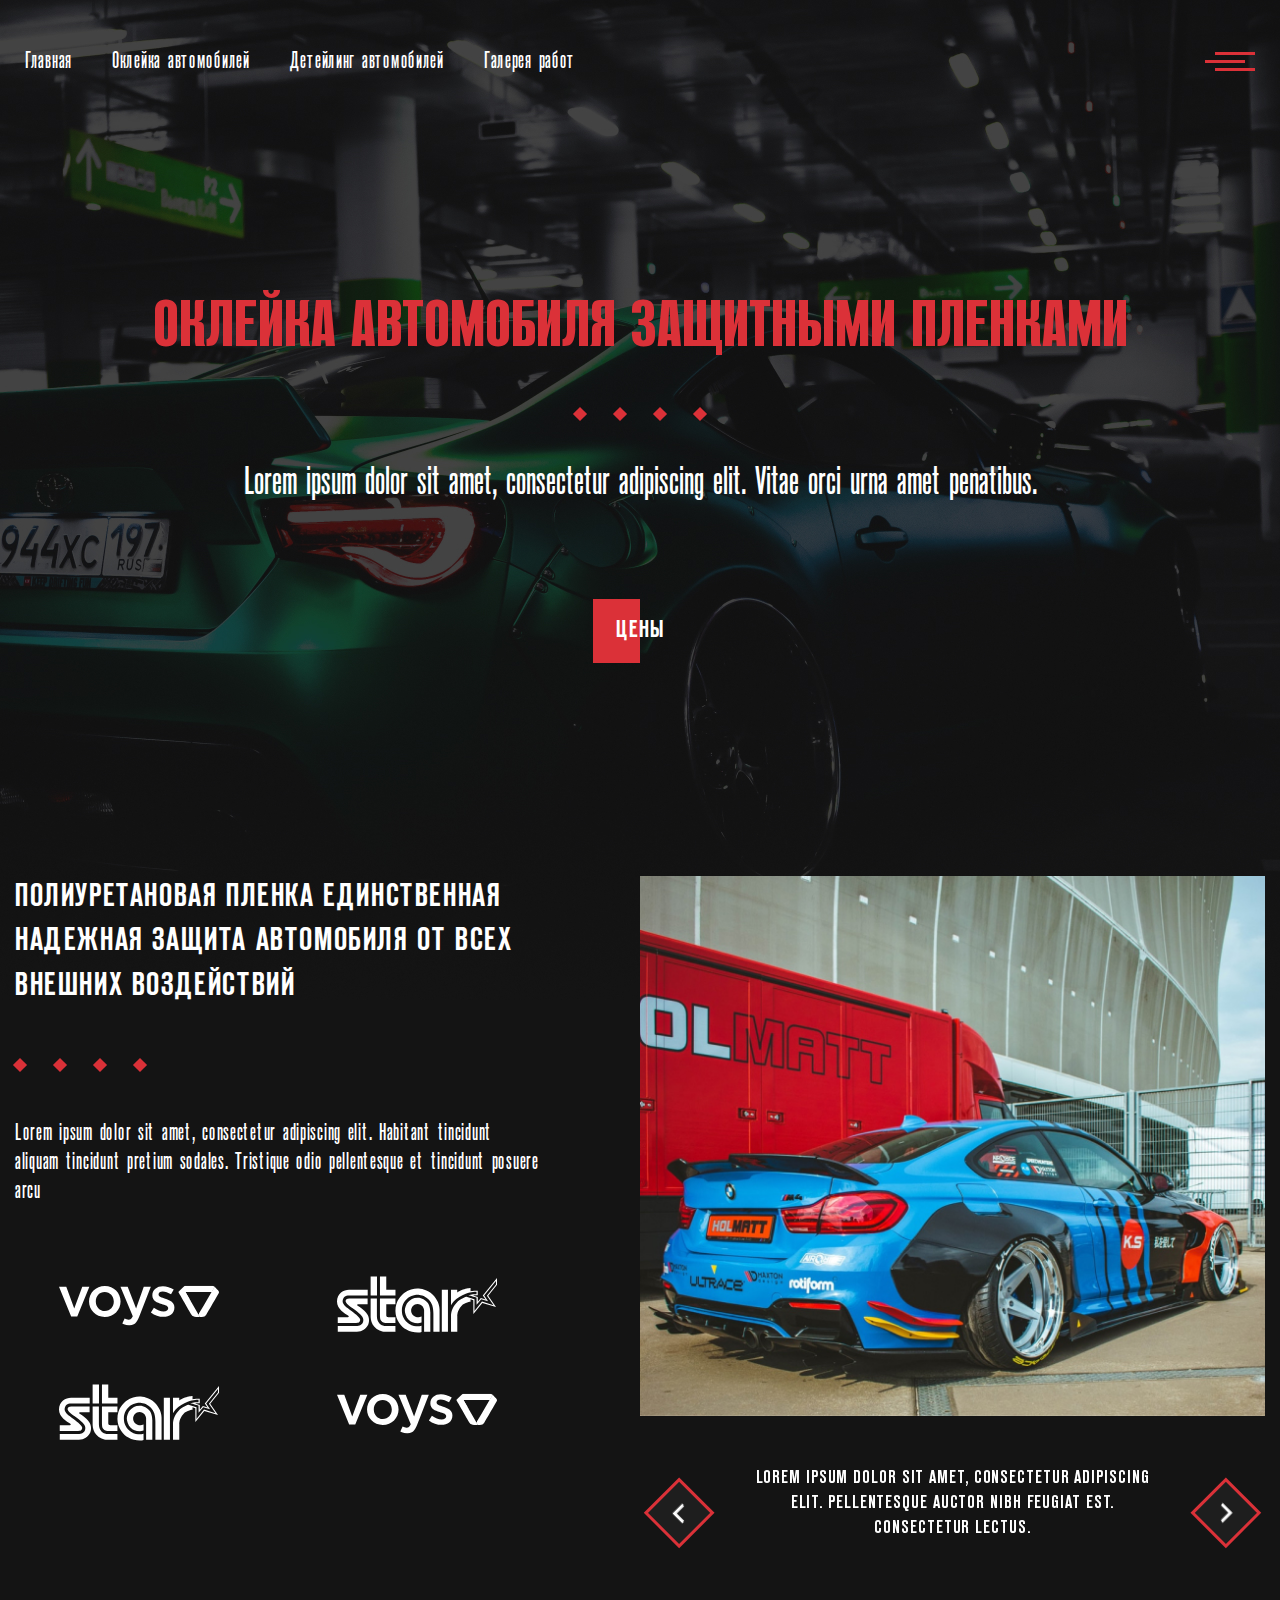
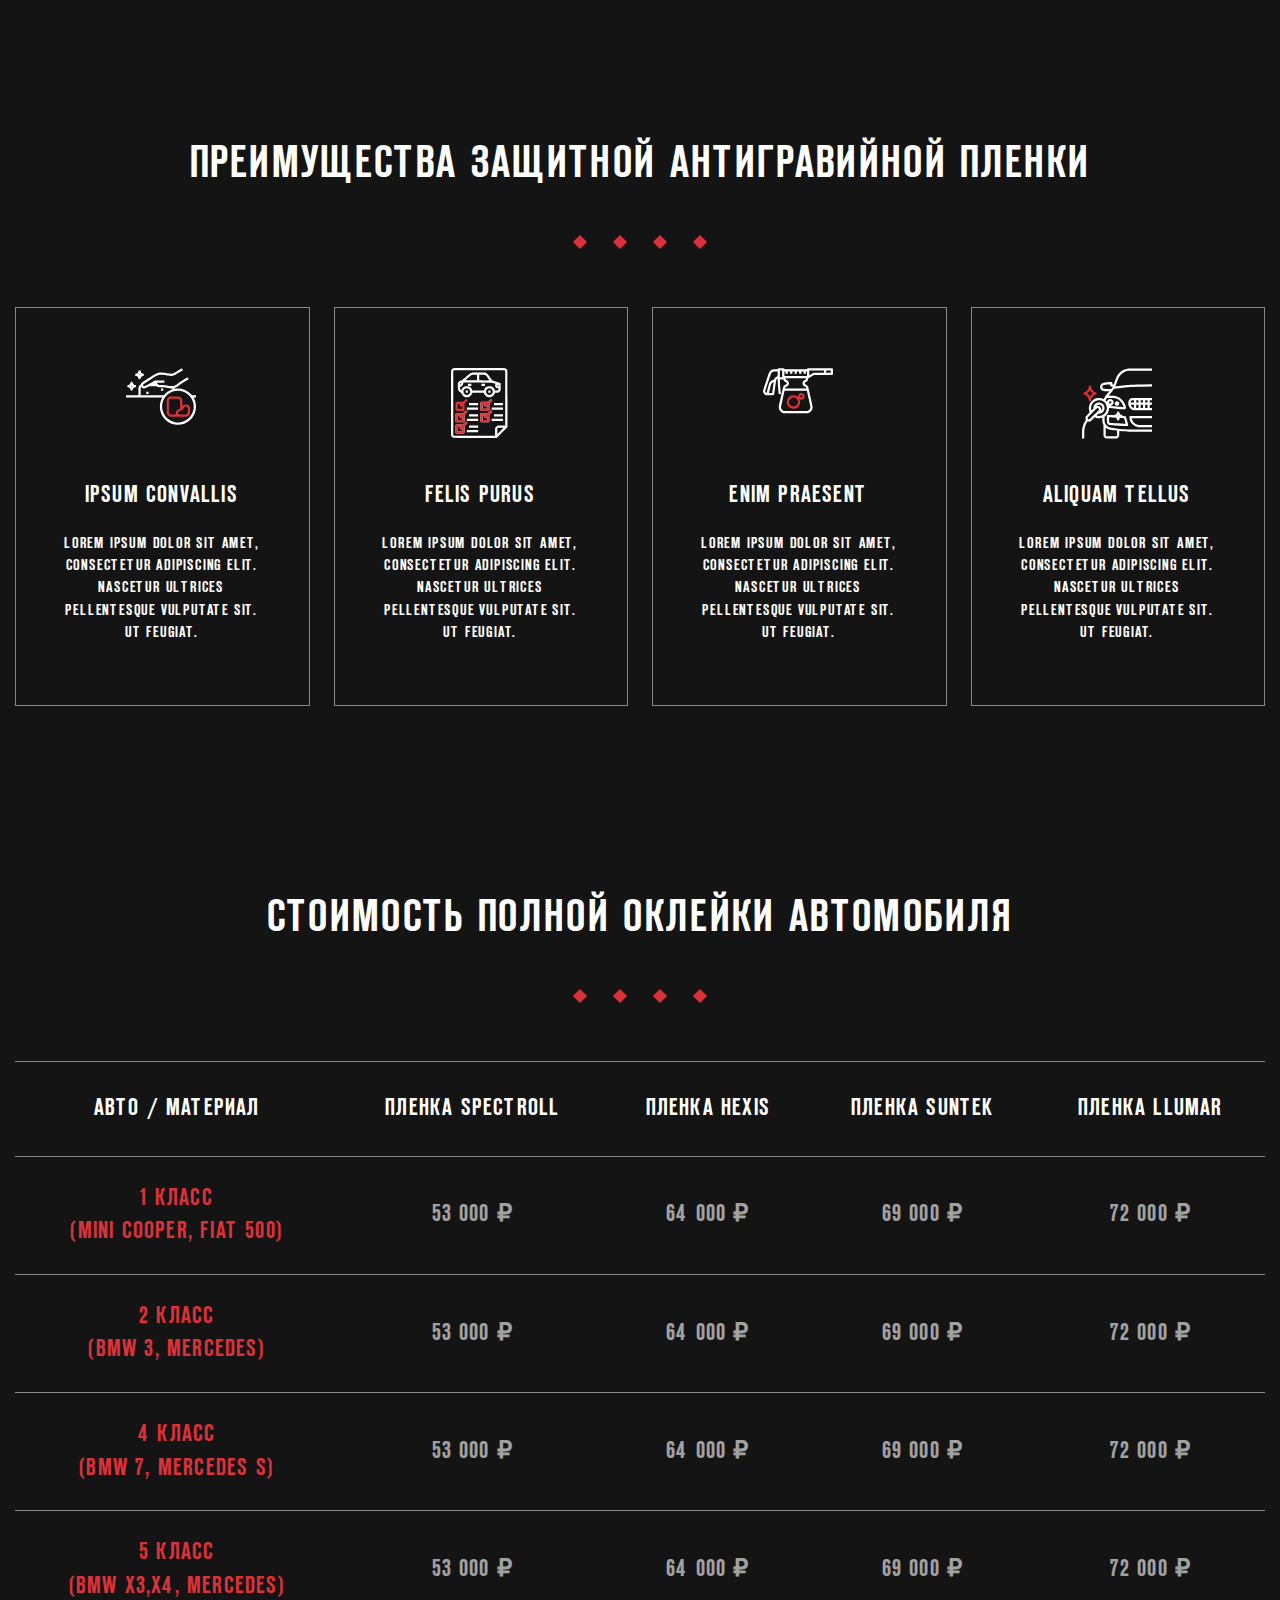
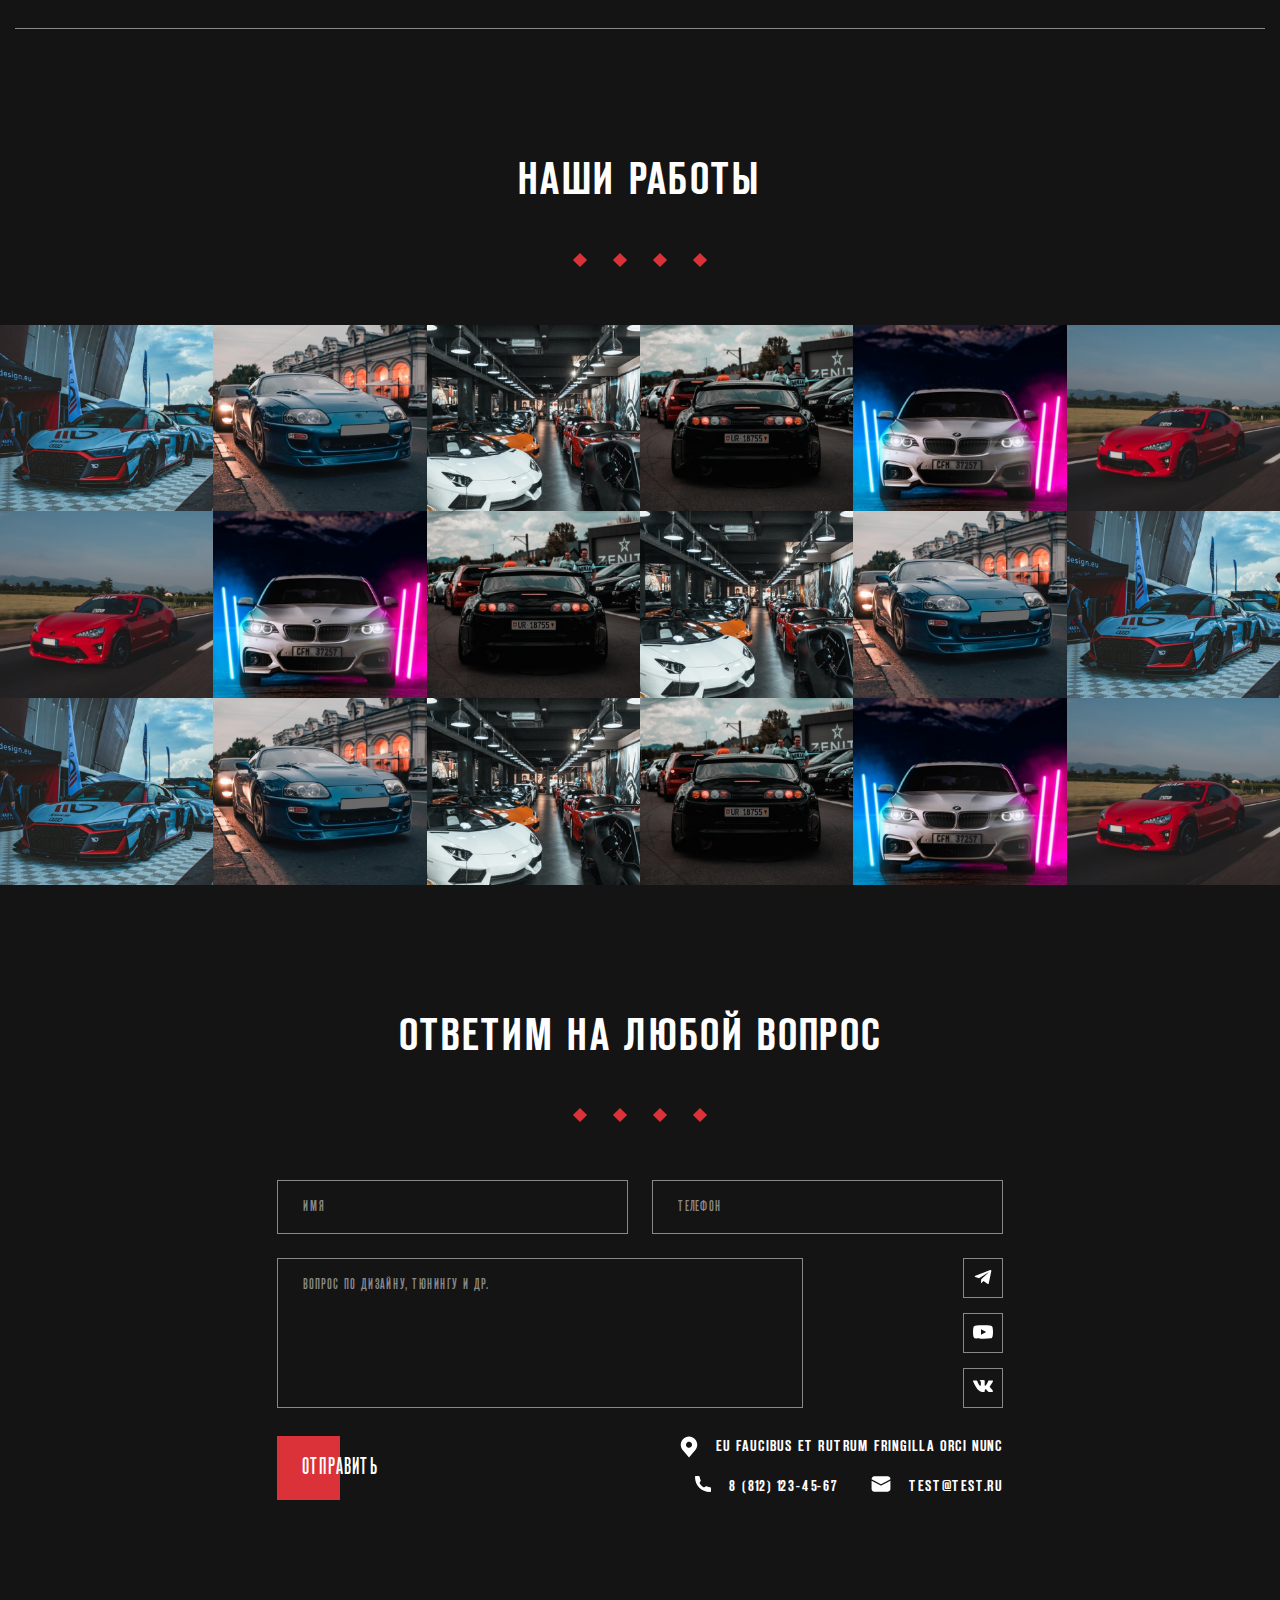
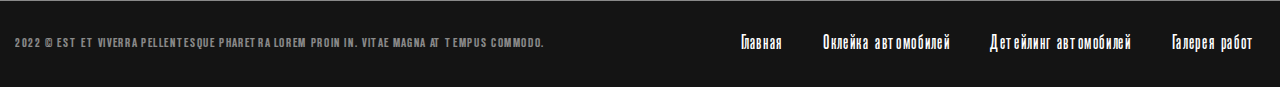
<file: glueing.html>
<!DOCTYPE html>
<html lang="en">
  <head>
    <meta charset="UTF-8" />
    <meta http-equiv="X-UA-Compatible" content="IE=edge" />
    <meta name="viewport" content="widdiv=device-widdiv, initial-scale=1.0" />
    <link rel="stylesheet" href="./css/style.css" />
    <link
      rel="stylesheet"
      href="https://cdn.jsdelivr.net/npm/swiper@9/swiper-bundle.min.css"
    />
    <title>Оклейка Автомобиля</title>
  </head>
  <body>
    <div class="wrapper">
      <header class="header">
        <div class="header__container _container">
          <div class="header__body">
            <nav class="header__menu menu">
              <ul class="menu__list">
                <li class="menu__link">
                  <a href="index.html">Главная</a>
                </li>
                <li class="menu__link">
                  <a data-scrollto=".glueing" href="#">Оклейка автомобилей</a>
                </li>
                <li class="menu__link">
                  <a href="detailing.html">Детейлинг автомобилей</a>
                </li>
                <li class="menu__link">
                  <a data-scrollto=".gallery" href="#">Галерея работ</a>
                </li>
              </ul>
            </nav>
            <div class="header__burger burger">
              <div id="menuBurger" class="burger__icon">
                <span></span>
              </div>
              <div id="menuBurgerList" class="burger__menu">
                <ul class="burger__list">
                  <li class="burger__link">
                    <a href="prices.html">Стоимость услуг</a>
                  </li>
                  <li class="burger__link">
                    <a data-scrollto=".film-pros" href="#"
                      >Преимущества защитной пленки</a
                    >
                  </li>
                  <li class="burger__link">
                    <a data-scrollto=".glue-price" href="#"
                      >Стоимость оклейки</a
                    >
                  </li>
                  <li class="burger__link">
                    <a data-scrollto=".contacts" href="#">Контакты</a>
                  </li>
                </ul>
              </div>
            </div>
          </div>
        </div>
      </header>
      <main class="page2">
        <section class="page2__glueing glueing">
          <div class="glueing__background background-main">
            <img src="./images/mainPage/Rectangle 64.jpg" alt="Green Toyota" />
          </div>
          <div class="glueing__container _container">
            <div class="glueing__body">
              <div class="glueing__title">
                <h3>Оклейка автомобиля защитными пленками</h3>
              </div>
              <div class="glueing__squares squares">
                <span></span><span></span><span></span><span></span>
              </div>
              <div class="glueing__text">
                <p>
                  Lorem ipsum dolor sit amet, consectetur adipiscing elit. Vitae
                  orci urna amet penatibus.
                </p>
              </div>
              <div class="glueing__action">
                <a data-scrollto=".glue-price" href="#" class="glueing__link"
                  >цены</a
                >
                <div></div>
              </div>
            </div>
          </div>
        </section>
        <div class="page2__brands brands">
          <div class="brands__container _container">
            <div class="brands__body">
              <div class="brands__text-block brands-block">
                <div class="brands-block__body">
                  <div class="brands-block__sub-title">
                    Полиуретановая пленка единственная надежная защита
                    автомобиля от всех внешних воздействий
                  </div>
                  <div class="brands-block__squares squares">
                    <span></span><span></span><span></span><span></span>
                  </div>
                  <div class="brands-block__text">
                    <p>
                      Lorem ipsum dolor sit amet, consectetur adipiscing elit.
                      Habitant tincidunt aliquam tincidunt pretium sodales.
                      Tristique odio pellentesque et tincidunt posuere arcu
                    </p>
                  </div>
                  <div class="brands-block__icons-wrapper">
                    <div class="brands-block__icon">
                      <img src="./images/partners/voys.svg" alt="voys logo" />
                    </div>
                    <div class="brands-block__icon">
                      <img
                        src="./images/partners/star-micronics-logo.svg"
                        alt="star logo"
                      />
                    </div>
                    <div class="brands-block__icon">
                      <img
                        src="./images/partners/star-micronics-logo.svg"
                        alt="star logo"
                      />
                    </div>
                    <div class="brands-block__icon">
                      <img src="./images/partners/voys.svg" alt="voys logo" />
                    </div>
                  </div>
                </div>
              </div>
              <div class="brands__slider slider-pros">
                <div class="slider-pros__container swiper-container">
                  <div class="slider-pros__wrapper swiper-wrapper">
                    <div class="slider-pros__slide swiper-slide slide-pros">
                      <div class="slide-pros__wrapper">
                        <img
                          src="./images/servicesSlider/1.jpg"
                          alt="bmw"
                          class="slide-pros__image"
                        />
                        <div class="slide-pros__text">
                          Lorem ipsum dolor sit amet, consectetur adipiscing
                          elit. Pellentesque auctor nibh feugiat est.
                          Consectetur lectus.
                        </div>
                      </div>
                    </div>
                    <div class="slider-pros__slide swiper-slide slide-pros">
                      <div class="slide-pros__wrapper">
                        <img
                          src="./images/servicesSlider/2.jpg"
                          alt="mercedes"
                          class="slide-pros__image"
                        />
                        <div class="slide-pros__text">
                          Neque metus vitae urna purus aliquam. Felis nullam
                          pellentesque ac mi commodo, amet, porta in. Dui.
                        </div>
                      </div>
                    </div>
                  </div>
                </div>
                <div class="slider-pros__button slider-pros__button_prev">
                  <img
                    src="./images/icons/Arrow.svg"
                    alt="arrow"
                    class="slider__arrow"
                  />
                </div>
                <div class="slider-pros__button slider-pros__button_next">
                  <img
                    src="./images/icons/Arrow.svg"
                    alt="arrow"
                    class="slider__arrow"
                  />
                </div>
              </div>
            </div>
          </div>
        </div>
        <section class="page2__film-pros film-pros">
          <div class="film-pros__container _container">
            <div class="film-pros__body">
              <div class="film-pros__title">
                <h2>Преимущества защитной антигравийной пленки</h2>
              </div>
              <div class="film-pros__squares squares">
                <span></span><span></span><span></span><span></span>
              </div>
              <div class="film-pros__table table-film-pros">
                <div class="table-film-pros__body">
                  <div class="table-film-pros__item">
                    <div class="table-film-pros__icon">
                      <img
                        src="./images/icons/ProtectiveFilms.svg"
                        alt="icon"
                      />
                    </div>
                    <div class="table-film-pros__sub-title">
                      Ipsum convallis
                    </div>
                    <div class="table-film-pros__text">
                      <p>
                        Lorem ipsum dolor sit amet, consectetur adipiscing elit.
                        Nascetur ultrices pellentesque vulputate sit. Ut
                        feugiat.
                      </p>
                    </div>
                  </div>
                  <div class="table-film-pros__item">
                    <div class="table-film-pros__icon">
                      <img src="./images/icons/Materials.svg" alt="icon" />
                    </div>
                    <div class="table-film-pros__sub-title">Felis purus</div>
                    <div class="table-film-pros__text">
                      <p>
                        Lorem ipsum dolor sit amet, consectetur adipiscing elit.
                        Nascetur ultrices pellentesque vulputate sit. Ut
                        feugiat.
                      </p>
                    </div>
                  </div>
                  <div class="table-film-pros__item">
                    <div class="table-film-pros__icon">
                      <img
                        src="./images/icons/ExperiencedMasters.svg"
                        alt="icon"
                      />
                    </div>
                    <div class="table-film-pros__sub-title">Enim praesent</div>
                    <div class="table-film-pros__text">
                      <p>
                        Lorem ipsum dolor sit amet, consectetur adipiscing elit.
                        Nascetur ultrices pellentesque vulputate sit. Ut
                        feugiat.
                      </p>
                    </div>
                  </div>
                  <div class="table-film-pros__item">
                    <div class="table-film-pros__icon">
                      <img src="./images/icons/Warranty.svg" alt="icon" />
                    </div>
                    <div class="table-film-pros__sub-title">Aliquam tellus</div>
                    <div class="table-film-pros__text">
                      <p>
                        Lorem ipsum dolor sit amet, consectetur adipiscing elit.
                        Nascetur ultrices pellentesque vulputate sit. Ut
                        feugiat.
                      </p>
                    </div>
                  </div>
                </div>
              </div>
            </div>
          </div>
        </section>
        <section class="page2__glue-price glue-price">
          <div class="glue-price__container _container">
            <div class="glue-price__body">
              <div class="glue-price__title">
                <h2>Стоимость полной оклейки автомобиля</h2>
              </div>
              <div class="glue-price__squares squares">
                <span></span><span></span><span></span><span></span>
              </div>
              <div class="prices__scroll">
                <span>скроль вправо >>></span>
              </div>
              <div class="glue-price__table-wrapper">
                <table class="glue-price__table table-glue">
                  <tr class="table-glue__header">
                    <td class="table-glue__header-item">
                      <span>авто / Материал</span>
                    </td>
                    <td class="table-glue__header-item">
                      <span>Пленка Spectroll</span>
                    </td>
                    <td class="table-glue__header-item">
                      <span>Пленка Hexis</span>
                    </td>
                    <td class="table-glue__header-item">
                      <span>Пленка SunTek</span>
                    </td>
                    <td class="table-glue__header-item">
                      <span>Пленка LLumar</span>
                    </td>
                  </tr>

                  <tr class="table-glue__row">
                    <td class="table-glue__item_auto table-glue__item">
                      <span
                        >1 класс <br />
                        (Mini cooper, Fiat 500)</span
                      >
                    </td>
                    <td class="table-glue__item"><span>53 000 ₽</span></td>
                    <td class="table-glue__item"><span>64 000 ₽</span></td>
                    <td class="table-glue__item"><span>69 000 ₽</span></td>
                    <td class="table-glue__item"><span>72 000 ₽</span></td>
                  </tr>
                  <tr class="table-glue__row">
                    <td class="table-glue__item_auto table-glue__item">
                      <span
                        >2 класс <br />
                        (BMW 3, Mercedes)</span
                      >
                    </td>
                    <td class="table-glue__item"><span>53 000 ₽</span></td>
                    <td class="table-glue__item"><span>64 000 ₽</span></td>
                    <td class="table-glue__item"><span>69 000 ₽</span></td>
                    <td class="table-glue__item"><span>72 000 ₽</span></td>
                  </tr>
                  <tr class="table-glue__row">
                    <td class="table-glue__item_auto table-glue__item">
                      <span
                        >4 класс <br />
                        (BMW 7, Mercedes S)</span
                      >
                    </td>
                    <td class="table-glue__item"><span>53 000 ₽</span></td>
                    <td class="table-glue__item"><span>64 000 ₽</span></td>
                    <td class="table-glue__item"><span>69 000 ₽</span></td>
                    <td class="table-glue__item"><span>72 000 ₽</span></td>
                  </tr>
                  <tr class="table-glue__row">
                    <td class="table-glue__item_auto table-glue__item">
                      <span
                        >5 класс <br />
                        (BMW X3,X4, Mercedes)</span
                      >
                    </td>
                    <td class="table-glue__item"><span>53 000 ₽</span></td>
                    <td class="table-glue__item"><span>64 000 ₽</span></td>
                    <td class="table-glue__item"><span>69 000 ₽</span></td>
                    <td class="table-glue__item"><span>72 000 ₽</span></td>
                  </tr>
                </table>
              </div>
            </div>
          </div>
        </section>
        <section id="gallery" class="page__gallery gallery">
          <div class="gallery__body">
            <div class="gallery__title"><h2>Наши работы</h2></div>
            <div class="gallery__squares squares">
              <span></span><span></span><span></span><span></span>
            </div>
            <div class="gallery__content">
              <div class="gallery__image">
                <img src="./images/Gallery/1.jpg" alt="car photo" />
              </div>
              <div class="gallery__image">
                <img src="./images/Gallery/2.jpg" alt="car photo" />
              </div>
              <div class="gallery__image">
                <img src="./images/Gallery/3.jpg" alt="car photo" />
              </div>
              <div class="gallery__image">
                <img src="./images/Gallery/4.jpg" alt="car photo" />
              </div>
              <div class="gallery__image">
                <img src="./images/Gallery/5.jpg" alt="car photo" />
              </div>
              <div class="gallery__image">
                <img src="./images/Gallery/6.jpg" alt="car photo" />
              </div>
              <div class="gallery__image">
                <img src="./images/Gallery/6.jpg" alt="car photo" />
              </div>
              <div class="gallery__image">
                <img src="./images/Gallery/5.jpg" alt="car photo" />
              </div>
              <div class="gallery__image">
                <img src="./images/Gallery/4.jpg" alt="car photo" />
              </div>
              <div class="gallery__image">
                <img src="./images/Gallery/3.jpg" alt="car photo" />
              </div>
              <div class="gallery__image">
                <img src="./images/Gallery/2.jpg" alt="car photo" />
              </div>
              <div class="gallery__image">
                <img src="./images/Gallery/1.jpg" alt="car photo" />
              </div>
              <div class="gallery__image">
                <img src="./images/Gallery/1.jpg" alt="car photo" />
              </div>
              <div class="gallery__image">
                <img src="./images/Gallery/2.jpg" alt="car photo" />
              </div>
              <div class="gallery__image">
                <img src="./images/Gallery/3.jpg" alt="car photo" />
              </div>
              <div class="gallery__image">
                <img src="./images/Gallery/4.jpg" alt="car photo" />
              </div>
              <div class="gallery__image">
                <img src="./images/Gallery/5.jpg" alt="car photo" />
              </div>
              <div class="gallery__image">
                <img src="./images/Gallery/6.jpg" alt="car photo" />
              </div>
            </div>
          </div>
        </section>
        <section class="page__contacts contacts">
          <div class="contacts__container _container">
            <div class="contacts__body">
              <div class="contacts__title">
                <h2>ответим на любой вопрос</h2>
              </div>
              <div class="contacts__squares squares">
                <span></span><span></span><span></span><span></span>
              </div>
              <form class="contacts__form">
                <div class="contacts__inputs inputs">
                  <div class="inputs__input">
                    <input
                      tabindex="1"
                      name="name"
                      type="text"
                      placeholder="Имя"
                      class="need-to-write _req"
                    />
                  </div>
                  <div class="inputs__input">
                    <input
                      tabindex="2"
                      name="tel"
                      type="tel"
                      placeholder="телефон"
                      class="need-to-write _req"
                    />
                  </div>
                </div>
                <div class="contacts__questions-wrapper">
                  <div class="contacts__questions">
                    <textarea
                      class="contacts__textarea need-to-write _req"
                      tabindex="3"
                      name="questions"
                      placeholder="Вопрос по дизайну, тюнингу и др."
                      maxlength="3000"
                    ></textarea>
                  </div>
                  <div class="contacts__social social">
                    <div class="social__body">
                      <div class="social__item">
                        <a href="#" class="social__link"
                          ><img
                            src="./images/icons/Telegram.svg"
                            alt="tg"
                            class="social__icon"
                        /></a>
                      </div>
                      <div class="social__item">
                        <a href="#" class="social__link"
                          ><img
                            src="./images/icons/Youtube.svg"
                            alt="yt"
                            class="social__icon"
                        /></a>
                      </div>
                      <div class="social__item">
                        <a href="#" class="social__link"
                          ><img
                            src="./images/icons/vk.svg"
                            alt="vk"
                            class="social__icon"
                        /></a>
                      </div>
                    </div>
                  </div>
                </div>
                <div class="contacts__submit-wrapper">
                  <div class="contacts__action">
                    <div class="contacts__button-rectangle"></div>
                    <button type="submit" class="contacts__button">
                      отправить
                    </button>
                  </div>
                  <div class="contacts__contacts contacts-block">
                    <div class="contacts-block__body">
                      <div class="contacts-block__address">
                        <a href="#" class="contacts-block__link">
                          <img
                            src="./images/icons/location.svg"
                            alt="location"
                          />
                          <span>Eu faucibus et rutrum fringilla orci nunc</span>
                        </a>
                      </div>
                      <div class="contacts-block__mail-tel">
                        <div class="contacts-block__phone">
                          <a
                            href="tel:88121234567"
                            class="contacts-block__link"
                          >
                            <img src="./images/icons/phone.svg" alt="phone" />
                            <span>8 (812) 123-45-67</span>
                          </a>
                        </div>
                        <div class="contacts-block__email">
                          <a
                            href="mailto:test@test.ru"
                            class="contacts-block__link"
                          >
                            <img src="./images/icons/mail.svg" alt="email" />
                            <span>test@test.ru</span>
                          </a>
                        </div>
                      </div>
                    </div>
                  </div>
                </div>
              </form>
            </div>
          </div>
        </section>
      </main>
      <footer class="footer">
        <div class="footer__container _container">
          <div class="footer__body">
            <div class="footer__rights">
              <span
                >2022 © Est et viverra pellentesque pharetra lorem proin in.
                Vitae magna at tempus commodo.</span
              >
            </div>
            <nav class="footer__menu menu">
              <ul class="menu__list">
                <li class="menu__link">
                  <a href="index.html">Главная</a>
                </li>
                <li class="menu__link">
                  <a data-scrollto=".glueing" href="#">Оклейка автомобилей</a>
                </li>
                <li class="menu__link">
                  <a href="detailing.html">Детейлинг автомобилей</a>
                </li>
                <li class="menu__link">
                  <a data-scrollto=".gallery" href="#">Галерея работ</a>
                </li>
              </ul>
            </nav>
          </div>
        </div>
      </footer>
    </div>
    <script src="https://cdn.jsdelivr.net/npm/swiper@9/swiper-bundle.min.js"></script>
    <script src="./scripts/script.js"></script>
  </body>
</html>
</file>
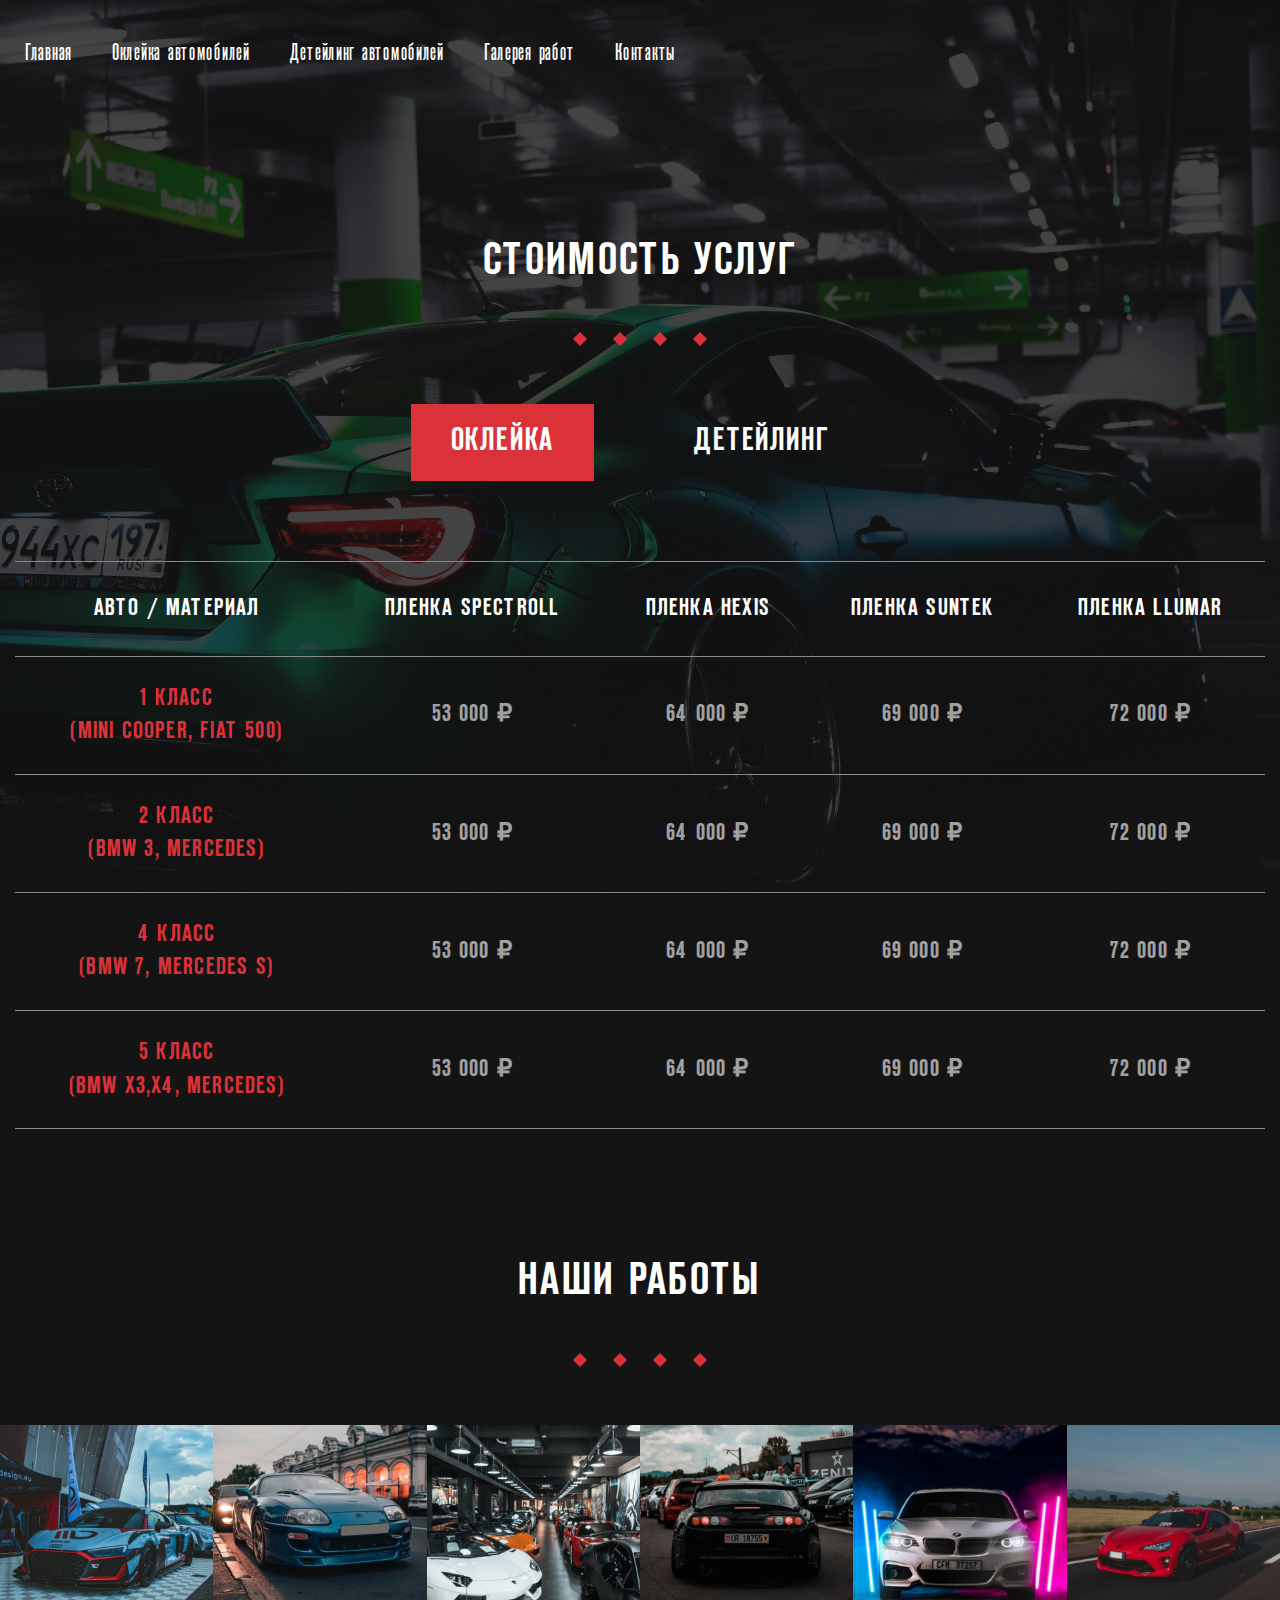
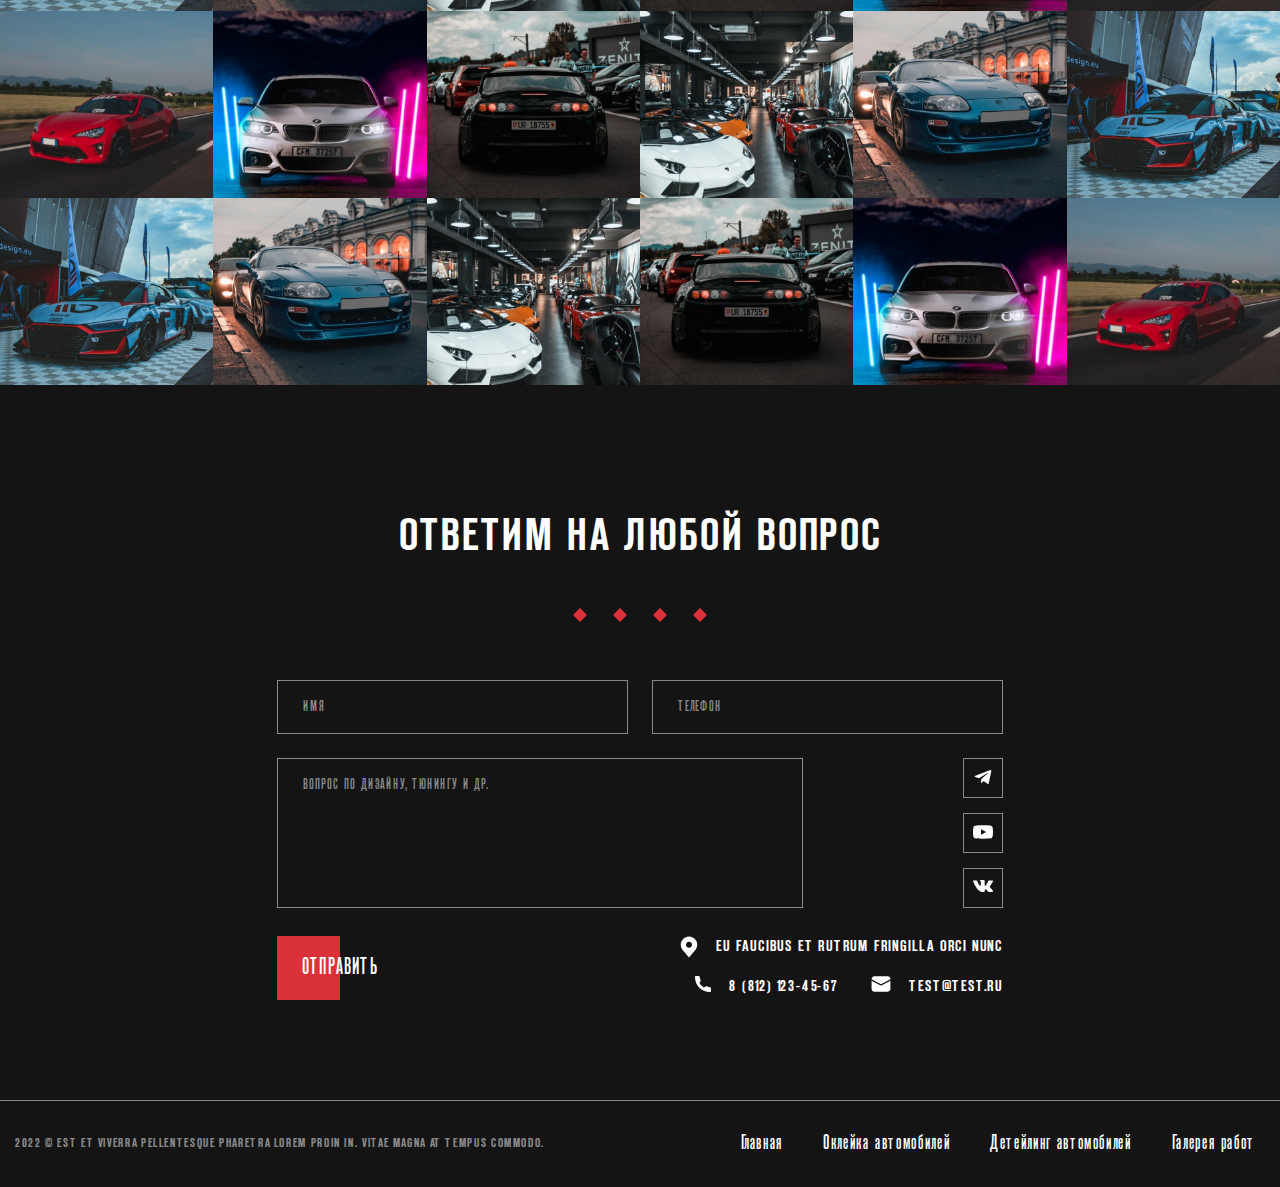
<file: prices.html>
<!DOCTYPE html>
<html lang="en">
  <head>
    <meta charset="UTF-8" />
    <meta http-equiv="X-UA-Compatible" content="IE=edge" />
    <meta name="viewport" content="widdiv=device-widdiv, initial-scale=1.0" />
    <link rel="stylesheet" href="./css/style.css" />
    <link
      rel="stylesheet"
      href="https://cdn.jsdelivr.net/npm/swiper@9/swiper-bundle.min.css"
    />
    <title>Прайс-лист</title>
  </head>
  <body>
    <div class="wrapper">
      <header class="header header_prices">
        <div class="header__container _container">
          <div class="header__body">
            <nav class="header__menu menu menu_prices">
              <ul class="menu__list menu__list_prices">
                <li class="menu__link">
                  <a href="index.html">Главная</a>
                </li>
                <li class="menu__link">
                  <a href="glueing.html">Оклейка автомобилей</a>
                </li>
                <li class="menu__link">
                  <a href="detailing.html">Детейлинг автомобилей</a>
                </li>
                <li class="menu__link">
                  <a data-scrollto=".gallery" href="#">Галерея работ</a>
                </li>
                <li class="menu__link">
                  <a data-scrollto=".contacts" href="#">Контакты</a>
                </li>
              </ul>
            </nav>
          </div>
        </div>
      </header>
      <main class="page4__prices prices">
        <section class="prices-main">
          <div class="main__background background-main">
            <img src="./images/mainPage/Rectangle 64.jpg" alt="Green Toyota" />
          </div>
          <div class="prices__container _container">
            <div class="services__body">
              <div class="services__title"><h2>Стоимость услуг</h2></div>
              <div class="services__squares squares">
                <span></span><span></span><span></span><span></span>
              </div>
              <div class="services__tab tab-services">
                <div class="tab-services__body">
                  <div class="tab-services__service using">
                    <a data-price="glueing-price" href="#">Оклейка</a>
                  </div>
                  <div class="tab-services__service">
                    <a data-price="detailing-price" href="#">Детейлинг</a>
                  </div>
                </div>
              </div>
              <div class="prices__scroll">
                <span>скроль вправо >>></span>
              </div>
              <div id="glueing-price" class="prices__table openPriceTab">
                <div class="glue-price__table-wrapper">
                  <table class="glue-price__table table-glue">
                    <tr class="table-glue__header">
                      <td class="table-glue__header-item">
                        <span>авто / Материал</span>
                      </td>
                      <td class="table-glue__header-item">
                        <span>Пленка Spectroll</span>
                      </td>
                      <td class="table-glue__header-item">
                        <span>Пленка Hexis</span>
                      </td>
                      <td class="table-glue__header-item">
                        <span>Пленка SunTek</span>
                      </td>
                      <td class="table-glue__header-item">
                        <span>Пленка LLumar</span>
                      </td>
                    </tr>

                    <tr class="table-glue__row">
                      <td class="table-glue__item_auto table-glue__item">
                        <span
                          >1 класс <br />
                          (Mini cooper, Fiat 500)</span
                        >
                      </td>
                      <td class="table-glue__item"><span>53 000 ₽</span></td>
                      <td class="table-glue__item"><span>64 000 ₽</span></td>
                      <td class="table-glue__item"><span>69 000 ₽</span></td>
                      <td class="table-glue__item"><span>72 000 ₽</span></td>
                    </tr>
                    <tr class="table-glue__row">
                      <td class="table-glue__item_auto table-glue__item">
                        <span
                          >2 класс <br />
                          (BMW 3, Mercedes)</span
                        >
                      </td>
                      <td class="table-glue__item"><span>53 000 ₽</span></td>
                      <td class="table-glue__item"><span>64 000 ₽</span></td>
                      <td class="table-glue__item"><span>69 000 ₽</span></td>
                      <td class="table-glue__item"><span>72 000 ₽</span></td>
                    </tr>
                    <tr class="table-glue__row">
                      <td class="table-glue__item_auto table-glue__item">
                        <span
                          >4 класс <br />
                          (BMW 7, Mercedes S)</span
                        >
                      </td>
                      <td class="table-glue__item"><span>53 000 ₽</span></td>
                      <td class="table-glue__item"><span>64 000 ₽</span></td>
                      <td class="table-glue__item"><span>69 000 ₽</span></td>
                      <td class="table-glue__item"><span>72 000 ₽</span></td>
                    </tr>
                    <tr class="table-glue__row">
                      <td class="table-glue__item_auto table-glue__item">
                        <span
                          >5 класс <br />
                          (BMW X3,X4, Mercedes)</span
                        >
                      </td>
                      <td class="table-glue__item"><span>53 000 ₽</span></td>
                      <td class="table-glue__item"><span>64 000 ₽</span></td>
                      <td class="table-glue__item"><span>69 000 ₽</span></td>
                      <td class="table-glue__item"><span>72 000 ₽</span></td>
                    </tr>
                  </table>
                </div>
              </div>
              <div id="detailing-price" class="prices__table">
                <div class="glue-price__table-wrapper">
                  <table class="glue-price__table table-glue">
                    <tr class="table-glue__header">
                      <td class="table-glue__header-item">
                        <span>авто / Материал</span>
                      </td>
                      <td class="table-glue__header-item">
                        <span>somewhere</span>
                      </td>
                      <td class="table-glue__header-item">
                        <span>Something</span>
                      </td>
                      <td class="table-glue__header-item">
                        <span>Someone</span>
                      </td>
                      <td class="table-glue__header-item">
                        <span>the thing</span>
                      </td>
                    </tr>

                    <tr class="table-glue__row">
                      <td class="table-glue__item_auto table-glue__item">
                        <span
                          >1 класс <br />
                          (Mini cooper, Fiat 500)</span
                        >
                      </td>
                      <td class="table-glue__item"><span>153 000 ₽</span></td>
                      <td class="table-glue__item"><span>264 000 ₽</span></td>
                      <td class="table-glue__item"><span>169 000 ₽</span></td>
                      <td class="table-glue__item"><span>372 000 ₽</span></td>
                    </tr>
                    <tr class="table-glue__row">
                      <td class="table-glue__item_auto table-glue__item">
                        <span
                          >2 класс <br />
                          (BMW 3, Mercedes)</span
                        >
                      </td>
                      <td class="table-glue__item"><span>53 1000 ₽</span></td>
                      <td class="table-glue__item"><span>64 1000 ₽</span></td>
                      <td class="table-glue__item"><span>69 0000 ₽</span></td>
                      <td class="table-glue__item"><span>72 1000 ₽</span></td>
                    </tr>
                    <tr class="table-glue__row">
                      <td class="table-glue__item_auto table-glue__item">
                        <span
                          >4 класс <br />
                          (BMW 7, Mercedes S)</span
                        >
                      </td>
                      <td class="table-glue__item"><span>153 000 ₽</span></td>
                      <td class="table-glue__item"><span>614 000 ₽</span></td>
                      <td class="table-glue__item"><span>619 000 ₽</span></td>
                      <td class="table-glue__item"><span>722 000 ₽</span></td>
                    </tr>
                    <tr class="table-glue__row">
                      <td class="table-glue__item_auto table-glue__item">
                        <span
                          >5 класс <br />
                          (BMW X3,X4, Mercedes)</span
                        >
                      </td>
                      <td class="table-glue__item"><span>153 000 ₽</span></td>
                      <td class="table-glue__item"><span>164 000 ₽</span></td>
                      <td class="table-glue__item"><span>169 000 ₽</span></td>
                      <td class="table-glue__item"><span>172 000 ₽</span></td>
                    </tr>
                  </table>
                </div>
              </div>
            </div>
          </div>
        </section>
        <section id="gallery" class="page__gallery gallery">
          <div class="gallery__body">
            <div class="gallery__title"><h2>Наши работы</h2></div>
            <div class="gallery__squares squares">
              <span></span><span></span><span></span><span></span>
            </div>
            <div class="gallery__content">
              <div class="gallery__image">
                <img src="./images/Gallery/1.jpg" alt="car photo" />
              </div>
              <div class="gallery__image">
                <img src="./images/Gallery/2.jpg" alt="car photo" />
              </div>
              <div class="gallery__image">
                <img src="./images/Gallery/3.jpg" alt="car photo" />
              </div>
              <div class="gallery__image">
                <img src="./images/Gallery/4.jpg" alt="car photo" />
              </div>
              <div class="gallery__image">
                <img src="./images/Gallery/5.jpg" alt="car photo" />
              </div>
              <div class="gallery__image">
                <img src="./images/Gallery/6.jpg" alt="car photo" />
              </div>
              <div class="gallery__image">
                <img src="./images/Gallery/6.jpg" alt="car photo" />
              </div>
              <div class="gallery__image">
                <img src="./images/Gallery/5.jpg" alt="car photo" />
              </div>
              <div class="gallery__image">
                <img src="./images/Gallery/4.jpg" alt="car photo" />
              </div>
              <div class="gallery__image">
                <img src="./images/Gallery/3.jpg" alt="car photo" />
              </div>
              <div class="gallery__image">
                <img src="./images/Gallery/2.jpg" alt="car photo" />
              </div>
              <div class="gallery__image">
                <img src="./images/Gallery/1.jpg" alt="car photo" />
              </div>
              <div class="gallery__image">
                <img src="./images/Gallery/1.jpg" alt="car photo" />
              </div>
              <div class="gallery__image">
                <img src="./images/Gallery/2.jpg" alt="car photo" />
              </div>
              <div class="gallery__image">
                <img src="./images/Gallery/3.jpg" alt="car photo" />
              </div>
              <div class="gallery__image">
                <img src="./images/Gallery/4.jpg" alt="car photo" />
              </div>
              <div class="gallery__image">
                <img src="./images/Gallery/5.jpg" alt="car photo" />
              </div>
              <div class="gallery__image">
                <img src="./images/Gallery/6.jpg" alt="car photo" />
              </div>
            </div>
          </div>
        </section>
        <section class="page__contacts contacts">
          <div class="contacts__container _container">
            <div class="contacts__body">
              <div class="contacts__title">
                <h2>ответим на любой вопрос</h2>
              </div>
              <div class="contacts__squares squares">
                <span></span><span></span><span></span><span></span>
              </div>
              <form class="contacts__form">
                <div class="contacts__inputs inputs">
                  <div class="inputs__input">
                    <input
                      tabindex="1"
                      name="name"
                      type="text"
                      placeholder="Имя"
                      class="need-to-write _req"
                    />
                  </div>
                  <div class="inputs__input">
                    <input
                      tabindex="2"
                      name="tel"
                      type="tel"
                      placeholder="телефон"
                      class="need-to-write _req"
                    />
                  </div>
                </div>
                <div class="contacts__questions-wrapper">
                  <div class="contacts__questions">
                    <textarea
                      class="contacts__textarea need-to-write _req"
                      tabindex="3"
                      name="questions"
                      placeholder="Вопрос по дизайну, тюнингу и др."
                      maxlength="3000"
                    ></textarea>
                  </div>
                  <div class="contacts__social social">
                    <div class="social__body">
                      <div class="social__item">
                        <a href="#" class="social__link"
                          ><img
                            src="./images/icons/Telegram.svg"
                            alt="tg"
                            class="social__icon"
                        /></a>
                      </div>
                      <div class="social__item">
                        <a href="#" class="social__link"
                          ><img
                            src="./images/icons/Youtube.svg"
                            alt="yt"
                            class="social__icon"
                        /></a>
                      </div>
                      <div class="social__item">
                        <a href="#" class="social__link"
                          ><img
                            src="./images/icons/vk.svg"
                            alt="vk"
                            class="social__icon"
                        /></a>
                      </div>
                    </div>
                  </div>
                </div>
                <div class="contacts__submit-wrapper">
                  <div class="contacts__action">
                    <div class="contacts__button-rectangle"></div>
                    <button type="submit" class="contacts__button">
                      отправить
                    </button>
                  </div>
                  <div class="contacts__contacts contacts-block">
                    <div class="contacts-block__body">
                      <div class="contacts-block__address">
                        <a href="#" class="contacts-block__link">
                          <img
                            src="./images/icons/location.svg"
                            alt="location"
                          />
                          <span>Eu faucibus et rutrum fringilla orci nunc</span>
                        </a>
                      </div>
                      <div class="contacts-block__mail-tel">
                        <div class="contacts-block__phone">
                          <a
                            href="tel:88121234567"
                            class="contacts-block__link"
                          >
                            <img src="./images/icons/phone.svg" alt="phone" />
                            <span>8 (812) 123-45-67</span>
                          </a>
                        </div>
                        <div class="contacts-block__email">
                          <a
                            href="mailto:test@test.ru"
                            class="contacts-block__link"
                          >
                            <img src="./images/icons/mail.svg" alt="email" />
                            <span>test@test.ru</span>
                          </a>
                        </div>
                      </div>
                    </div>
                  </div>
                </div>
              </form>
            </div>
          </div>
        </section>
      </main>
      <footer class="footer">
        <div class="footer__container _container">
          <div class="footer__body">
            <div class="footer__rights">
              <span
                >2022 © Est et viverra pellentesque pharetra lorem proin in.
                Vitae magna at tempus commodo.</span
              >
            </div>
            <nav class="footer__menu menu">
              <ul class="menu__list">
                <li class="menu__link">
                  <a href="index.html">Главная</a>
                </li>
                <li class="menu__link">
                  <a href="glueing.html">Оклейка автомобилей</a>
                </li>
                <li class="menu__link">
                  <a href="detailing.html">Детейлинг автомобилей</a>
                </li>
                <li class="menu__link">
                  <a data-scrollto=".gallery" href="#">Галерея работ</a>
                </li>
              </ul>
            </nav>
          </div>
        </div>
      </footer>
    </div>
    <script src="https://cdn.jsdelivr.net/npm/swiper@9/swiper-bundle.min.js"></script>
    <script src="./scripts/prices.js"></script>
  </body>
</html>
</file>
<file: css/style.css>
@import "../css/nullStyle.css";
@import url("../fonts/stylesheet.css");
body {
  font-family: "ReformaGrotesk";
  font-weight: 600;
  color: #fff;
  background: #141414;
  cursor: default;
}

.wrapper {
  position: relative;
  overflow: hidden;
  min-height: 100vh;
  display: flex;
  flex-direction: column;
}

._container {
  margin: 0 auto;
  max-width: 82.875rem;
  padding: 0 0.9375rem;
}

.squares {
  padding: 0rem 15;
  display: flex;
  gap: 1.875rem;
}
.squares span {
  width: 0.625rem;
  height: 0.625rem;
  background: #db3138;
  transform: rotate(-45deg);
}

h2 {
  line-height: 140%;
  letter-spacing: 0.05em;
  text-transform: uppercase;
}
@media (max-width: 20rem) {
  h2 {
    font-size: calc(
      36px + 27.2* ((100vw - rem(320)) /1920)
    );
  }
}
@media (min-width: 20rem) {
  h2 {
    font-size: calc(36px + 16* (100vw /1920));
  }
}

.header {
  position: absolute;
  width: 100%;
  max-height: 100%;
  top: 0;
  left: 0;
}
.header a:hover {
  color: #db3138;
  transition: all 0.3s ease;
}
.header__body {
  position: relative;
  padding: 1.25rem 0;
  display: flex;
  justify-content: space-between;
  gap: 1.25rem;
}
@media (min-width: 48rem) {
  .header__body {
    padding: 2.5rem 0;
    align-items: center;
  }
}
.menu__list {
  display: grid;
  grid-template-columns: repeat(1, auto);
  gap: 1.25rem;
}
@media (min-width: 30rem) {
  .menu__list {
    display: grid;
    grid-template-columns: repeat(2, auto);
  }
}
@media (min-width: 48rem) {
  .menu__list {
    display: flex;
    flex-wrap: wrap;
  }
}
.menu__link a {
  padding: 0.3125rem 0.625rem;
  font-weight: 500;
  font-size: 1.5rem;
  line-height: 120%;
  letter-spacing: 0.03em;
  color: #fff;
}

.burger__icon {
  padding: 0.625rem;
  position: relative;
  width: 4.375rem;
  height: 2.8125rem;
  cursor: pointer;
  z-index: 10;
}
.burger__icon::before, .burger__icon::after,
.burger__icon span {
  content: "";
  position: absolute;
  width: 2.5rem;
  height: 0.1875rem;
  background: #db3138;
  transition: all 0.2s linear;
}
.burger__icon span {
  top: 1.25rem;
  left: 0.625rem;
}
.burger__icon::before {
  top: 0.75rem;
  left: 1.25rem;
}
.burger__icon::after {
  top: 1.75rem;
  left: 1.25rem;
}
.burger__icon:hover span {
  transform: translate(0.625rem, 0);
  background: #fff;
}
.burger__icon:hover::before, .burger__icon:hover::after {
  transform: translate(-0.625rem, 0);
}
.burger__icon.active span {
  transform: translate(-6.25rem, 0);
  visibility: hidden;
  opacity: 0;
}
.burger__icon.active::before {
  transform: rotate(45deg) translate(0, 0.6875rem);
}
.burger__icon.active::after {
  transform: rotate(-45deg) translate(0, -0.65625rem);
}
.burger__menu {
  width: 100%;
  top: 0rem;
  right: 100%;
  position: absolute;
  transition: all 0.3s ease;
}
.burger__menu.open {
  right: 0;
}
@media (min-width: 30rem) {
  .burger__menu {
    width: 18.75rem;
    top: 4.375rem;
    right: -100%;
  }
  .burger__menu.open {
    right: 0;
  }
}
.burger__list {
  padding: 1.875rem 1.25rem 2.5rem 1.25rem;
  display: flex;
  flex-direction: column;
  align-items: center;
  gap: 0.625rem;
  background: #151515;
  box-shadow: 0 0 0.3125rem 0.625rem #151515;
  border-radius: 0 0 80% 0;
}
@media (min-width: 30rem) {
  .burger__list {
    padding: 2.5rem 1.25rem;
    background: none;
    box-shadow: none;
  }
}
.burger__link {
  display: inline;
  margin: 0 auto 0 0;
}
@media (min-width: 30rem) {
  .burger__link {
    margin: 0 0 0 auto;
  }
}
.burger__link a {
  padding: 0.3125rem 0.625rem;
  font-weight: 500;
  font-size: 1.5rem;
  line-height: 120%;
  letter-spacing: 0.03em;
  color: #fff;
}

.background-main {
  position: absolute;
  width: 100%;
  height: 100%;
  top: 0;
  left: calc(-62.5rem + (100vw - 20rem) * 1000 / 1600);
  z-index: -1;
}
@media (max-width: 47.99875rem) {
  .background-main {
    left: calc(-37.5rem + (100vw - 20rem) * 250 / 448);
  }
}
@media (max-width: 47.99875rem) and (max-width: 47.99875rem) {
  .background-main img {
    width: auto;
    height: 37.5rem;
  }
}

.main {
  padding: 14.8125rem 0 0 0;
  text-align: center;
  align-items: center;
}
.main__title {
  padding: 0rem 15;
  font-weight: 700;
  line-height: 125%;
  color: #db3138;
}
@media (max-width: 20rem) {
  .main__title {
    font-size: calc(
      80px + 119* ((100vw - rem(320)) /1920)
    );
  }
}
@media (min-width: 20rem) {
  .main__title {
    font-size: calc(80px + 70* (100vw /1920));
  }
}
.main__squares {
  justify-content: center;
}
.main__text {
  padding: 0rem 15;
  margin: 0 auto;
  padding: 2.5rem 0;
  max-width: 27.5rem;
  font-weight: 500;
  line-height: 120%;
}
@media (max-width: 20rem) {
  .main__text {
    font-size: calc(
      28px + 20.4* ((100vw - rem(320)) /1920)
    );
  }
}
@media (min-width: 20rem) {
  .main__text {
    font-size: calc(28px + 12* (100vw /1920));
  }
}
.main__action {
  padding: 0rem 15;
  padding: 0.625rem 1.25rem;
  display: inline-block;
  position: relative;
}
.main__action:not(:last-child) {
  margin-bottom: 2.5rem;
}
@media (min-width: 48rem) {
  .main__action:not(:last-child) {
    margin-bottom: 6.4375rem;
  }
}
.main__action:hover div {
  width: 100%;
}
.main__action div {
  position: absolute;
  top: 0;
  left: 0;
  width: 66%;
  height: 100%;
  background: #db3138;
  transition: all 0.3s ease;
}
.main__link {
  position: relative;
  z-index: 2;
  padding: 0.3125rem;
  font-weight: 600;
  font-size: 1.5rem;
  line-height: 140%;
  letter-spacing: 0.05em;
  text-transform: uppercase;
  color: #fff;
}
.contacts-main__body {
  justify-content: center;
}
@media (min-width: 48rem) {
  .contacts-main__body {
    display: grid;
    grid-template-columns: repeat(3, 1fr);
  }
}
.contacts-main__column {
  display: flex;
  flex-wrap: wrap;
  justify-content: center;
  column-gap: 1.875rem;
  padding: 1.25rem;
  border-top: 0.0625rem solid #ffffff;
  border-bottom: 0.0625rem solid #ffffff;
}
.contacts-main__column:not(:last-child) {
  border-right: 0.0625rem solid #ffffff;
}
@media (min-width: 48rem) {
  .contacts-main__column {
    flex-direction: column;
    padding: 3.125rem;
  }
}
.contacts-main__sub-title {
  min-width: 100%;
  font-size: 1.125rem;
  line-height: 140%;
  letter-spacing: 0.05em;
  text-transform: uppercase;
}
.contacts-main__sub-title:not(:last-child) {
  margin-bottom: 1.25rem;
}
.contacts-main__contact {
  line-height: 140%;
  letter-spacing: 0.05em;
  text-transform: uppercase;
  color: #db3138;
}
@media (max-width: 20rem) {
  .contacts-main__contact {
    font-size: calc(
      14px + 17* ((100vw - rem(320)) /1920)
    );
  }
}
@media (min-width: 20rem) {
  .contacts-main__contact {
    font-size: calc(14px + 10* (100vw /1920));
  }
}
.contacts-main__contact a {
  line-height: 140%;
  letter-spacing: 0.05em;
  text-transform: uppercase;
  color: #db3138;
  transition: all 0.3s ease;
}
@media (max-width: 20rem) {
  .contacts-main__contact a {
    font-size: calc(
      14px + 17* ((100vw - rem(320)) /1920)
    );
  }
}
@media (min-width: 20rem) {
  .contacts-main__contact a {
    font-size: calc(14px + 10* (100vw /1920));
  }
}
.contacts-main__contact a:hover {
  color: #fff;
}
.contacts-main__contact:not(:last-child) {
  margin-bottom: 0.9375rem;
}

.advantages__body {
  max-width: 100%;
  padding: 3.75rem 0;
  display: flex;
  flex-direction: column;
  gap: 1.5rem;
}
@media (min-width: 48rem) {
  .advantages__body {
    flex-direction: row;
    padding: 11.25rem 0 calc(3.75rem + (100vw - 48rem) * 120 / 1152) 0;
  }
}
.text-block-advantages {
  width: 50%;
}
@media (max-width: 47.99875rem) {
  .text-block-advantages {
    text-align: center;
    justify-content: center;
    width: 100%;
  }
}
.text-block-advantages__title:not(:last-child) {
  margin-bottom: 2.5rem;
}
@media (max-width: 47.99875rem) {
  .text-block-advantages__squares {
    justify-content: center;
  }
}
.text-block-advantages__squares:not(:last-child) {
  margin-bottom: 3.75rem;
}
.text-block-advantages__text {
  max-width: 33.75rem;
  font-weight: 500;
  font-size: 1.5rem;
  line-height: 120%;
  letter-spacing: 0.03em;
}
@media (max-width: 47.99875rem) {
  .text-block-advantages__text {
    text-align: center;
    margin: 0 auto;
  }
}

.table-advantages {
  text-align: center;
}
@media (min-width: 30rem) {
  .table-advantages {
    display: flex;
  }
}
@media (min-width: 48rem) {
  .table-advantages {
    width: 50%;
  }
}
.table-advantages__column {
  display: flex;
  flex-wrap: wrap;
}
@media (max-width: 29.99875rem) {
  .table-advantages__column {
    justify-content: center;
  }
}
@media (min-width: 30rem) {
  .table-advantages__column {
    flex-direction: column;
  }
}
.table-advantages__column_right {
  margin-left: -0.0625rem;
}
.table-advantages__column_right:not(:first-child) {
  margin-top: 2.5rem;
}
@media (max-width: 29.99875rem) {
  .table-advantages__column_right:not(:first-child) {
    margin-top: -0.0625rem;
  }
}
.table-advantages__element {
  padding: 1.5625rem 1.25rem 2.1875rem 1.25rem;
  border: 0.0625rem solid #898989;
}
.table-advantages__element:not(:first-child) {
  margin-top: -0.0625rem;
}
.table-advantages__number {
  padding: 0.9375rem 0;
  font-size: 1.5rem;
  line-height: 140%;
  letter-spacing: 0.05em;
  text-transform: uppercase;
  color: #db3138;
}
.table-advantages__number img {
  margin-bottom: 1.375rem;
}
.table-advantages__number span {
  font-size: 3.125rem;
}
.table-advantages__text {
  line-height: 140%;
  text-align: center;
  letter-spacing: 0.05em;
  text-transform: uppercase;
}
@media (max-width: 20rem) {
  .table-advantages__text {
    font-size: calc(
      12px + 6.8* ((100vw - rem(320)) /1920)
    );
  }
}
@media (min-width: 20rem) {
  .table-advantages__text {
    font-size: calc(12px + 4* (100vw /1920));
  }
}

.slider {
  position: relative;
  text-align: center;
}
.slider__container {
  max-width: 75%;
  padding: 0 0 3.75rem 0;
  overflow: hidden;
  margin: 0 auto;
}
@media (min-width: 30rem) {
  .slider__container {
    max-width: 67.5%;
  }
}
@media (min-width: 48rem) {
  .slider__container {
    padding: 0 0 11.25rem 0;
  }
}
.slider__button {
  cursor: pointer;
  transition: all 0.3s ease;
  position: absolute;
  top: 50%;
  width: 3.125rem;
  height: 3.125rem;
  border: 0.1875rem solid #db3138;
}
.slider__button:hover {
  background: #db3138;
  border: 0.1875rem solid #fff;
}
.slider__button_prev {
  transform: rotate(-45deg) translate(calc(50% + 1.34375rem), calc(-50% - 1.34375rem));
  left: 1.5%;
}
@media (min-width: 30rem) {
  .slider__button_prev {
    left: 3%;
  }
}
@media (min-width: 48rem) {
  .slider__button_prev {
    transform: rotate(-45deg) translate(calc(50% + 4rem), calc(-50% - 4rem));
    left: 5%;
  }
}
@media (min-width: 80rem) {
  .slider__button_prev {
    left: 9.427%;
  }
}
.slider__button_prev img {
  transform: rotate(45deg) translate(50%, 40%);
}
.slider__button_next {
  transform: rotate(45deg) translate(calc(-50% - 1.34375rem), calc(-50% - 1.34375rem));
  right: 1.5%;
}
@media (min-width: 30rem) {
  .slider__button_next {
    right: 3%;
  }
}
@media (min-width: 48rem) {
  .slider__button_next {
    transform: rotate(45deg) translate(calc(-50% - 4rem), calc(-50% - 4rem));
    right: 5%;
  }
}
@media (min-width: 80rem) {
  .slider__button_next {
    right: 9.427%;
  }
}
.slider__button_next img {
  transform: rotate(135deg) translate(50%, -40%);
}
.slider__arrow {
  color: #fff;
  width: 0.75rem;
  height: 1.3125rem;
}
.slide {
  width: 26rem;
}
.slide img {
  max-width: 100%;
}
.slide__rectangle {
  position: relative;
  z-index: 2;
  background-color: #db3138;
  height: 4.375rem;
  width: 88%;
  max-width: 22.875rem;
  margin: -2.1875rem auto 0 auto;
}
.slide__text {
  position: absolute;
  z-index: 4;
  width: 78.2%;
  top: 1.875rem;
  left: 50%;
  transform: translate(-50%, 0);
  font-size: calc(0.875rem + 4 * (100vw - 20rem) / 448);
  line-height: 140%;
  text-align: center;
  letter-spacing: 0.05em;
  text-transform: uppercase;
}
@media (min-width: 48rem) {
  .slide__text {
    font-size: calc(0.875rem + 4 * (100vw - 48rem) / 512);
  }
}
@media (min-width: 80rem) and (max-width: 20rem) {
  .slide__text {
    font-size: calc(
      8px + 17* ((100vw - rem(320)) /1920)
    );
  }
}
@media (min-width: 80rem) and (min-width: 20rem) {
  .slide__text {
    font-size: calc(8px + 10* (100vw /1920));
  }
}

.pros__body {
  display: flex;
  flex-direction: column;
  padding: 3.75rem 0 3.75rem 0;
  gap: 3.125rem;
}
@media (min-width: 62rem) {
  .pros__body {
    flex-direction: row;
    justify-content: space-between;
    padding: 0 0 11.25rem 0;
  }
}
.text-block-pros {
  text-align: center;
}
@media (min-width: 62rem) {
  .text-block-pros {
    text-align: left;
    max-width: 50%;
  }
}
@media (min-width: 62rem) {
  .text-block-pros__item {
    max-width: 34.125rem;
  }
}
.text-block-pros__squares {
  justify-content: center;
  margin: 2.5rem 0;
}
@media (min-width: 62rem) {
  .text-block-pros__squares {
    max-width: 34.125rem;
  }
}

.title-block-pros {
  display: flex;
  gap: 1.875rem;
  align-items: center;
  justify-content: center;
}
@media (min-width: 62rem) {
  .title-block-pros {
    justify-content: left;
  }
}
.title-block-pros:not(:last-child) {
  margin: 0 0 1.875rem 0;
}
.title-block-pros__title {
  font-size: calc(1.5rem + (100vw - 20rem) * 8 / 672);
  line-height: 140%;
  letter-spacing: 0.05em;
  text-transform: uppercase;
}
@media (min-width: 62rem) {
  .title-block-pros__title {
    font-size: calc(1.5rem + (100vw - 62rem) * 8 / 928);
  }
}

.slider-pros {
  text-align: center;
  padding: 0 0 0.625rem 0;
  position: relative;
  overflow: hidden;
  min-width: 0;
}
@media (min-width: 62rem) {
  .slider-pros {
    width: 50%;
  }
}
.slider-pros__slide {
  margin-top: -0.0625rem;
}
.slider-pros__button {
  cursor: pointer;
  position: absolute;
  z-index: 2;
  bottom: 0;
  width: 3.125rem;
  height: 3.125rem;
  border: 0.1875rem solid #db3138;
  background: #1e1e1e;
  transition: all 0.3s ease;
}
.slider-pros__button:hover {
  background: #db3138;
  border: 0.1875rem solid #fff;
}
@media (max-width: 29.99875rem) {
  .slider-pros__button {
    display: none;
  }
}
.slider-pros__button_prev {
  transform: rotate(-45deg) translate(1.25rem);
  left: 0;
}
.slider-pros__button_prev img {
  transform: rotate(45deg) translate(60%, 40%);
}
.slider-pros__button_next {
  transform: rotate(45deg) translate(-1.25rem);
  right: 0;
}
.slider-pros__button_next img {
  transform: rotate(135deg) translate(60%, -40%);
}

.slide-pros {
  position: relative;
}
.slide-pros__image {
  max-width: 100%;
}
.slide-pros__image:not(:last-child) {
  margin-bottom: 3.125rem;
}
@media (max-width: 29.99875rem) {
  .slide-pros__image:not(:last-child) {
    margin-bottom: 1.5625rem;
  }
}
.slide-pros__text {
  margin: 0 auto;
  width: 66%;
  font-size: 1.125rem;
  line-height: 140%;
  text-align: center;
  letter-spacing: 0.05em;
  text-transform: uppercase;
}
@media (max-width: 29.99875rem) {
  .slide-pros__text {
    width: 100%;
    font-size: 0.75rem;
  }
}

.services {
  justify-content: center;
  text-align: center;
  align-items: center;
  padding: 0 0 3.75rem 0;
}
@media (min-width: 48rem) {
  .services {
    padding: 0 0 11.25rem 0;
  }
}
.services__squares {
  justify-content: center;
  margin: 2.5rem 0;
}
@media (min-width: 48rem) {
  .services__squares {
    margin: 2.5rem 0 3.75rem 0;
  }
}
.tab-services:not(:last-child) {
  margin: 0 0 2.5rem 0;
}
@media (min-width: 48rem) {
  .tab-services:not(:last-child) {
    margin: 0 0 5rem 0;
  }
}
.tab-services:not(:last-child) a {
  padding: 1.25rem 2.5rem;
  font-size: 2rem;
  line-height: 140%;
  letter-spacing: 0.05em;
  text-transform: uppercase;
  color: #ffffff;
}
.tab-services__body {
  display: flex;
  justify-content: center;
  flex-direction: column;
  gap: 1.875rem;
}
@media (min-width: 30rem) {
  .tab-services__body {
    flex-direction: row;
  }
}
@media (min-width: 48rem) {
  .tab-services__body {
    gap: 3.75rem;
  }
}
.tab-services__service {
  display: inline-block;
  padding: 1rem 0rem;
  transition: all 0.2s ease;
}
.tab-services__service:hover {
  box-shadow: 0 0 0.625rem #db3138;
}
.tab-services__service.inUse {
  background-color: #db3138;
}

.table-services {
  display: none;
}
.table-services.openTab {
  display: block;
}
.table-services__body {
  display: grid;
  justify-content: center;
  grid-template-columns: repeat(auto-fill, minmax(18.125rem, 1fr));
  gap: 0.9375rem;
}
@media (min-width: 48rem) {
  .table-services__body {
    grid-template-columns: repeat(2, 1fr);
  }
}
@media (min-width: 80rem) {
  .table-services__body {
    grid-template-columns: repeat(auto-fill, minmax(18.125rem, 1fr));
    gap: 1.5rem;
  }
}
.table-services__column {
  display: flex;
  flex-direction: column;
  padding: 1.875rem 0.9375rem;
  border: 0.0625rem solid #898989;
}
@media (min-width: 48rem) {
  .table-services__column {
    padding: 3.75rem 2.5625rem 3.125rem 2.4375rem;
  }
}
.table-services__icon {
  flex: 1 1 auto;
}
.table-services__icon:not(:last-child) {
  margin-bottom: 1.25rem;
}
.table-services__sub-title {
  font-size: 1.5rem;
  line-height: 140%;
  letter-spacing: 0.05em;
  text-transform: uppercase;
}
.table-services__sub-title:not(:last-child) {
  margin-bottom: 1.25rem;
}
.table-services__text {
  font-size: 1rem;
  line-height: 140%;
  letter-spacing: 0.05em;
  text-transform: uppercase;
}
.table-services__text:not(:last-child) {
  margin-bottom: 1.5625rem;
}
.table-services__link {
  display: inline-block;
  position: relative;
  padding: 0.3125rem 0.9375rem;
}
.table-services__link:hover div {
  width: 100%;
}
.table-services__link a {
  padding: 0.3125rem;
  font-size: 1.125rem;
  line-height: 140%;
  letter-spacing: 0.05em;
  text-transform: uppercase;
  color: #fff;
}
.table-services__link div {
  position: absolute;
  z-index: -1;
  top: 0;
  left: 0;
  width: 52%;
  height: 100%;
  background: #db3138;
  transition: all 0.3s ease;
}

.gallery__title {
  text-align: center;
}
.gallery__title:not(:last-child) {
  margin-bottom: 2.5rem;
}
.gallery__squares {
  justify-content: center;
}
.gallery__squares:not(:last-child) {
  margin-bottom: 3.75rem;
}
.gallery__content {
  min-width: 100%;
  display: grid;
  grid-template-columns: repeat(3, 1fr);
}
@media (min-width: 48rem) {
  .gallery__content {
    grid-template-columns: repeat(6, 1fr);
  }
}
.gallery__image img {
  max-width: 100%;
}

.contacts__body {
  padding: 3.75rem 0;
}
@media (min-width: 48rem) {
  .contacts__body {
    padding: 7.5rem 0 6.25rem 0;
  }
}
.contacts__title {
  text-align: center;
}
.contacts__title:not(:last-child) {
  margin-bottom: 2.5rem;
}
.contacts__squares {
  justify-content: center;
}
.contacts__squares:not(:last-child) {
  margin-bottom: 3.75rem;
}
.contacts__form {
  max-width: 45.375rem;
  margin: 0 auto;
}
.contacts__form > *:not(:last-child) {
  margin-bottom: 1.5rem;
}
.contacts__questions-wrapper {
  display: flex;
  gap: 1.25rem;
  justify-content: space-between;
}
.contacts__questions {
  flex: 1 1 auto;
  max-width: 32.875rem;
}
.contacts__textarea {
  height: 9.375rem;
  width: 100%;
  padding: 0.9375rem 1.5625rem;
  resize: none;
  background: #141414;
  color: #fff;
  font-size: 1rem;
  line-height: 140%;
  letter-spacing: 0.05em;
  text-transform: uppercase;
  border: 0.0625rem solid #898989;
}
.contacts__textarea:focus {
  border: 0.0625rem solid #fff;
}
.contacts__textarea:focus::placeholder {
  color: #fff;
}
.contacts__textarea::placeholder {
  font-size: 1rem;
  line-height: 140%;
  letter-spacing: 0.05em;
  text-transform: uppercase;
  color: #898989;
  background: #141414;
}
.contacts__textarea._error {
  box-shadow: 0 0 0.3125rem #db3138;
  border: 0.0625rem solid red;
}
.contacts__submit-wrapper {
  display: flex;
  flex-direction: column;
  justify-content: space-between;
  gap: 1.25rem;
}
@media (min-width: 30rem) {
  .contacts__submit-wrapper {
    flex-direction: row;
  }
}
.contacts__action {
  position: relative;
}
.contacts__action:hover .contacts__button-rectangle {
  width: 100%;
}
.contacts__button-rectangle {
  position: absolute;
  z-index: -1;
  top: 0;
  left: 0;
  height: 100%;
  width: 50%;
  background-color: #db3138;
  transition: all 0.3s linear;
}
.contacts__button {
  padding: 0.9375rem 1.5625rem;
  min-height: 3.8125rem;
  text-align: center;
  align-items: center;
  font-size: 1.5rem;
  line-height: 140%;
  letter-spacing: 0.05em;
  color: #fff;
  text-transform: uppercase;
  background: transparent;
}
@media (max-width: 29.99875rem) {
  .contacts__button {
    width: 100%;
  }
}
.inputs {
  display: flex;
  flex-direction: column;
  gap: 1.5rem;
}
@media (min-width: 30rem) {
  .inputs {
    flex-direction: row;
  }
}
.inputs__input {
  flex: 1 1 50%;
}
.inputs__input input {
  width: 100%;
  background: #141414;
  color: #fff;
  font-size: 1rem;
  line-height: 140%;
  letter-spacing: 0.05em;
  text-transform: uppercase;
  border: 0.0625rem solid #898989;
  padding: 0.9375rem 0.625rem 0.9375rem 1.5625rem;
}
.inputs__input input:focus {
  border: 0.0625rem solid #fff;
}
.inputs__input input:focus::placeholder {
  color: #fff;
}
.inputs__input input::placeholder {
  font-size: 1rem;
  line-height: 140%;
  letter-spacing: 0.05em;
  text-transform: uppercase;
  color: #898989;
  background: #141414;
}
.inputs__input input._error {
  box-shadow: 0 0 0.3125rem #db3138;
  border: 0.0625rem solid red;
}

.social__body {
  display: flex;
  flex-direction: column;
  gap: 0.9375rem;
}
.social__item {
  display: flex;
  flex-direction: column;
  align-items: center;
  justify-content: center;
  width: 2.5rem;
  height: 2.5rem;
  border: 0.0625rem solid #898989;
  transition: all 0.3s ease;
}
.social__item:focus {
  border: 0.0625rem solid #fff;
}
.social__item:hover {
  border: 0.0625rem solid #fff;
  background-color: #db3138;
}
.social__link {
  padding: 0.3125rem;
}
.contacts-block__body {
  align-items: center;
  text-align: center;
}
.contacts-block__body a:hover span {
  color: #db3138;
}
@media (min-width: 30rem) {
  .contacts-block__body {
    text-align: right;
  }
}
.contacts-block__body span {
  transition: all 0.3s ease;
  font-size: 1rem;
  line-height: 140%;
  letter-spacing: 0.05em;
  text-transform: uppercase;
  color: #ffffff;
  padding: 0 0 0 0.875rem;
}
@media (max-width: 29.99875rem) {
  .contacts-block__body span {
    font-size: 0.875rem;
  }
}
.contacts-block__body > *:not(:last-child) {
  margin-bottom: 1.0625rem;
}
.contacts-block__mail-tel {
  display: flex;
  gap: 2.03125rem;
  justify-content: end;
}
@media (max-width: 29.99875rem) {
  .contacts-block__mail-tel {
    justify-content: center;
  }
}
.footer {
  border-top: 0.0625rem solid #898989;
}
.footer__body {
  padding: 1.875rem 0;
  align-items: center;
  display: flex;
  flex-direction: column-reverse;
  gap: 1.25rem;
}
@media (min-width: 80rem) {
  .footer__body {
    justify-content: space-between;
    flex-direction: row;
  }
}
.footer__rights span {
  line-height: 140%;
  letter-spacing: 0.05em;
  text-transform: uppercase;
  color: #ffffff;
  opacity: 0.5;
}
@media (max-width: 20rem) {
  .footer__rights span {
    font-size: calc(
      6px + 17* ((100vw - rem(320)) /1920)
    );
  }
}
@media (min-width: 20rem) {
  .footer__rights span {
    font-size: calc(6px + 10* (100vw /1920));
  }
}
.footer__menu .menu__list {
  grid-template-columns: repeat(4, auto);
  text-align: left;
}
@media (max-width: 29.99875rem) {
  .footer__menu .menu__list {
    grid-template-columns: repeat(2, auto);
  }
}
.footer__menu .menu__list a {
  transition: all 0.3s ease;
}
@media (max-width: 20rem) {
  .footer__menu .menu__list a {
    font-size: calc(
      16px + 13.6* ((100vw - rem(320)) /1920)
    );
  }
}
@media (min-width: 20rem) {
  .footer__menu .menu__list a {
    font-size: calc(16px + 8* (100vw /1920));
  }
}
.footer__menu .menu__list a:hover {
  color: #db3138;
}
@media (max-width: 29.99875rem) {
  .footer__menu .menu__list a {
    font-size: 1.25rem;
  }
}

.glueing__body {
  padding: 15rem 0 3.75rem 0;
  text-align: center;
  justify-content: center;
  align-items: center;
}
@media (min-width: 30rem) {
  .glueing__body {
    padding: 15.625rem 0 7.5rem 0;
  }
}
@media (min-width: 48rem) {
  .glueing__body {
    padding: 18.0625rem 0 13.3125rem 0;
  }
}
.glueing__title:not(:last-child) {
  margin: 0 0 2.5rem 0;
}
.glueing__title h3 {
  font-weight: 700;
  font-size: 3rem;
  line-height: 125%;
  text-transform: uppercase;
  color: #db3138;
}
@media (min-width: 48rem) {
  .glueing__title h3 {
    font-size: 4rem;
  }
}
.glueing__squares {
  justify-content: center;
}
.glueing__squares:not(:last-child) {
  margin: 0 0 2.5rem 0;
}
.glueing__text:not(:last-child) {
  margin: 0 0 3.125rem 0;
}
@media (min-width: 48rem) {
  .glueing__text:not(:last-child) {
    margin: 0 0 5.75rem 0;
  }
}
.glueing__text p {
  font-weight: 500;
  font-size: 2rem;
  line-height: 120%;
  color: #ffffff;
}
@media (min-width: 48rem) {
  .glueing__text p {
    font-size: 2.5rem;
  }
}
.glueing__action {
  padding: 0.9375rem 0.3125rem;
  display: inline-block;
  position: relative;
  min-height: 3.8125rem;
}
.glueing__action:hover div {
  width: 100%;
}
.glueing__action div {
  position: absolute;
  top: 0;
  left: 0;
  width: 50%;
  height: 100%;
  z-index: -1;
  background-color: #db3138;
  transition: all 0.3s ease;
}
.glueing__link {
  padding: 0.9375rem 1.125rem;
  font-size: 1.5rem;
  line-height: 140%;
  letter-spacing: 0.05em;
  text-transform: uppercase;
  color: #ffffff;
}

.brands__body {
  display: flex;
  flex-direction: column;
  padding: 3.75rem 0 5rem 0;
  gap: 3.125rem;
}
@media (min-width: 62rem) {
  .brands__body {
    flex-direction: row;
    justify-content: space-between;
    padding: 0 0 11.25rem 0;
  }
}
@media (min-width: 62rem) {
  .brands-block {
    text-align: left;
    max-width: 50%;
  }
}
@media (max-width: 61.99875rem) {
  .brands-block__body {
    text-align: center;
  }
}
@media (min-width: 62rem) {
  .brands-block__body {
    max-width: 32.875rem;
  }
}
.brands-block__sub-title {
  font-size: 2rem;
  line-height: 140%;
  letter-spacing: 0.05em;
  text-transform: uppercase;
  color: #ffffff;
}
@media (max-width: 61.99875rem) {
  .brands-block__sub-title {
    font-size: calc(1.5rem + (100vw - 20rem) * 8 / 672);
  }
}
.brands-block__sub-title:not(:last-child) {
  margin-bottom: 3.125rem;
}
@media (max-width: 61.99875rem) {
  .brands-block__squares {
    justify-content: center;
  }
}
.brands-block__squares:not(:last-child) {
  margin-bottom: 3.125rem;
}
.brands-block__text:not(:last-child) {
  margin-bottom: 3.75rem;
}
.brands-block__text p {
  font-weight: 500;
  font-size: 1.5rem;
  line-height: 120%;
  letter-spacing: 0.03em;
  color: #ffffff;
}
.brands-block__icons-wrapper {
  display: grid;
  grid-template-columns: repeat(2, 1fr);
  justify-content: center;
  align-items: center;
  text-align: center;
  gap: 1.875rem;
}
.brands-block__icon {
  padding: 0.625rem;
}
.brands-block__icon img {
  max-width: 100%;
}

.film-pros__body {
  text-align: center;
  padding: 0 0 3.75rem 0;
}
@media (min-width: 48rem) {
  .film-pros__body {
    padding: 0 0 11.25rem 0;
  }
}
.film-pros__title:not(:last-child) {
  margin: 0 0 2.5rem 0;
}
.film-pros__squares {
  justify-content: center;
}
.film-pros__squares:not(:last-child) {
  margin: 0 0 3.75rem 0;
}
.table-film-pros__body {
  display: grid;
  grid-template-columns: repeat(1fr);
  gap: 0.9375rem;
}
@media (min-width: 48rem) {
  .table-film-pros__body {
    grid-template-columns: repeat(2, 1fr);
  }
}
@media (min-width: 80rem) {
  .table-film-pros__body {
    grid-template-columns: repeat(4, 1fr);
    gap: 1.5rem;
  }
}
.table-film-pros__item {
  display: flex;
  flex-direction: column;
  padding: 1.875rem 0.9375rem;
  border: 0.0625rem solid #898989;
}
@media (min-width: 48rem) {
  .table-film-pros__item {
    padding: 3.75rem 2.5625rem 3.75rem 2.4375rem;
  }
}
.table-film-pros__icon {
  flex: 1 1 auto;
}
.table-film-pros__icon:not(:last-child) {
  margin-bottom: 2.5rem;
}
.table-film-pros__sub-title {
  font-size: 1.5rem;
  line-height: 140%;
  letter-spacing: 0.05em;
  text-transform: uppercase;
  color: #ffffff;
}
.table-film-pros__sub-title:not(:last-child) {
  margin-bottom: 1.25rem;
}
.table-film-pros__text p {
  font-size: 1rem;
  line-height: 140%;
  letter-spacing: 0.05em;
  text-transform: uppercase;
  color: #ffffff;
}

.glue-price__body {
  padding: 0 0 3.75rem 0;
  text-align: center;
}
@media (min-width: 48rem) {
  .glue-price__body {
    padding: 0 0 7.5rem 0;
  }
}
.glue-price__title:not(:last-child) {
  margin: 0 0 2.5rem;
}
.glue-price__squares {
  justify-content: center;
}
.glue-price__squares:not(:last-child) {
  margin: 0 0 3.75rem;
}
.glue-price__table-wrapper {
  overflow-x: auto;
}
.table-glue {
  min-width: 100%;
  align-items: center;
  border-collapse: collapse;
}
.table-glue__header-item {
  padding: 0.9375rem 0.9375rem;
  border-bottom: 0.0625rem solid #898989;
  border-top: 0.0625rem solid #898989;
}
@media (min-width: 48rem) {
  .table-glue__header-item {
    padding: 1.875rem 0.9375rem;
  }
}
.table-glue__header-item span {
  font-size: 0.875rem;
  line-height: 140%;
  letter-spacing: 0.05em;
  text-transform: uppercase;
  color: #ffffff;
}
@media (min-width: 30rem) {
  .table-glue__header-item span {
    font-size: 1rem;
  }
}
@media (min-width: 48rem) {
  .table-glue__header-item span {
    font-size: 1.5rem;
  }
}
.table-glue__item {
  padding: 0.625rem 0.9375rem;
  border-bottom: 0.0625rem solid #898989;
}
@media (min-width: 48rem) {
  .table-glue__item {
    padding: 1.5625rem 0.9375rem;
  }
}
.table-glue__item span {
  white-space: nowrap;
  font-size: 0.875rem;
  line-height: 140%;
  letter-spacing: 0.05em;
  text-transform: uppercase;
  color: #ffffff;
  opacity: 0.6;
}
@media (min-width: 30rem) {
  .table-glue__item span {
    font-size: 1rem;
  }
}
@media (min-width: 48rem) {
  .table-glue__item span {
    font-size: 1.5rem;
  }
}
.table-glue__item_auto span {
  opacity: 1;
  color: #db3138;
}

.header_prices {
  position: relative;
}

.prices__table {
  display: none;
}
.prices__table.openPriceTab {
  display: block;
}

.prices-main {
  text-align: center;
  padding: 3.75rem 0 3.75rem 0;
}
@media (min-width: 30rem) {
  .prices-main {
    padding: 5rem 0;
  }
}
@media (min-width: 48rem) {
  .prices-main {
    padding: 7.5rem 0;
  }
}

.tab-services__service.using {
  background-color: #db3138;
}

.menu__list_prices {
  display: flex;
  flex-direction: column;
}
@media (min-width: 30rem) {
  .menu__list_prices {
    flex-direction: row;
    flex-wrap: wrap;
    justify-content: center;
  }
}

.prices__scroll span {
  display: block;
  text-align: right;
  text-transform: uppercase;
  font-size: 0.875rem;
  letter-spacing: 0.0375rem;
  color: #898989;
}
@media (min-width: 34.375rem) {
  .prices__scroll span {
    display: none;
  }
}

.questionSuccess {
  position: fixed;
  z-index: 8;
  top: -110%;
  left: 0;
  width: 100%;
  min-height: 6.25rem;
  background-color: #141414;
  border: 0.125rem solid #fff;
  box-shadow: 0 0 0.625rem #fff;
  color: #fff;
  font-size: 0.75rem;
  letter-spacing: 0.0625rem;
  line-height: 150%;
  text-align: center;
  padding: 2.5rem 1.25rem;
  text-transform: uppercase;
  animation: popup 5s linear;
}
@media (min-width: 30rem) {
  .questionSuccess {
    letter-spacing: 0.125rem;
    font-size: 1rem;
  }
}
@media (min-width: 48rem) {
  .questionSuccess {
    font-size: 1.25rem;
  }
}
@keyframes popup {
  0% {
    top: -110%;
  }
  15% {
    top: 0;
  }
  85% {
    top: 0;
  }
  100% {
    top: -110%;
  }
}
</file>
